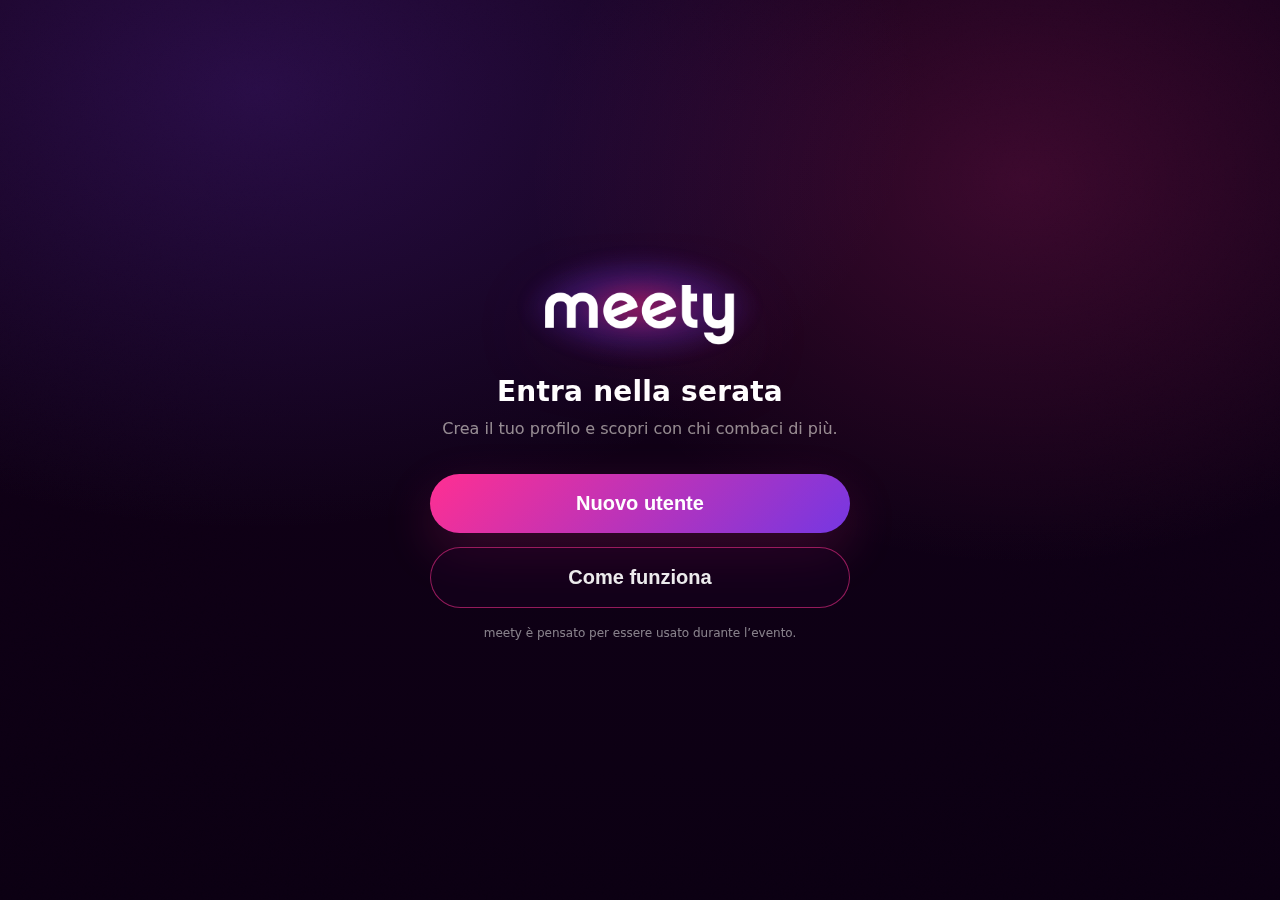
<file: index.html>
<!doctype html>
<html lang="it">
<head>
  <meta charset="utf-8" />
  <meta name="viewport" content="width=device-width, initial-scale=1" />
  <title>meety · Entra nella serata</title>
  <link rel="stylesheet" href="style.css">

  <style>
    :root{
      --bg1:#120018;
      --bg2:#0b0012;
      --pink:#ff2f92;
      --violet:#7c3aed;
      --ink:#ffffff;
    }

    body{
      margin:0;
      height:100svh;
      overflow:hidden;
      display:flex;
      align-items:center;
      justify-content:center;
      color:var(--ink);
      font-family:system-ui,-apple-system,BlinkMacSystemFont;
      background: radial-gradient(1200px 800px at 20% 10%, rgba(124,58,237,.22), transparent 55%),
                  radial-gradient(900px 700px at 80% 20%, rgba(255,47,146,.18), transparent 55%),
                  linear-gradient(180deg, var(--bg1), var(--bg2));
    }

    /* grana ultra leggera per dare “vita” */
    body::before{
      content:"";
      position:fixed;
      inset:-20%;
      background:
        radial-gradient(circle at 50% 50%, rgba(255,255,255,.06), transparent 45%),
        url("data:image/svg+xml,%3Csvg xmlns='http://www.w3.org/2000/svg' width='180' height='180'%3E%3Cfilter id='n'%3E%3CfeTurbulence type='fractalNoise' baseFrequency='.9' numOctaves='2' stitchTiles='stitch'/%3E%3C/filter%3E%3Crect width='180' height='180' filter='url(%23n)' opacity='.18'/%3E%3C/svg%3E");
      mix-blend-mode:overlay;
      opacity:.18;
      pointer-events:none;
      transform:rotate(6deg);
    }

    .wrap{
      width:100%;
      max-width:420px;
      padding:24px;
      text-align:center;
      position:relative;
    }

    /* “raggiera” che parte dal logo */
    .logo-shell{
      position:relative;
      width: min(260px, 82vw);
      margin: 0 auto 18px auto;
      padding: 18px 0 10px 0;
    }
    .logo-shell::before{
      content:"";
      position:absolute;
      inset:-40px -40px -30px -40px;
      background:
        radial-gradient(closest-side at 50% 52%,
          rgba(255,47,146,.45),
          rgba(124,58,237,.22) 38%,
          rgba(18,0,24,0) 72%);
      filter: blur(6px);
      opacity:.95;
      transform: translateZ(0);
      animation: aura 3.2s ease-in-out infinite;
      pointer-events:none;
    }
    .logo-shell::after{
      content:"";
      position:absolute;
      inset:-10px -30px -5px -30px;
      background:
        radial-gradient(closest-side at 50% 50%,
          rgba(255,47,146,.18),
          rgba(124,58,237,.10) 45%,
          transparent 70%);
      filter: blur(10px);
      opacity:.9;
      pointer-events:none;
    }

    @keyframes aura{
      0%,100% { transform: scale(1); opacity:.90; }
      50%     { transform: scale(1.04); opacity:1; }
    }

    .logo-img{
      width: 220px;
      max-width: 80%;
      display:block;
      margin: 0 auto;
      position:relative;
      z-index:1;
      /* glow leggero sul logo */
      filter: drop-shadow(0 18px 40px rgba(255,47,146,.20));
    }

    .title{
      margin: 8px 0 10px 0;
      font-size: 28px;
      font-weight: 800;
      letter-spacing: .2px;
    }

    .subtitle{
      margin: 0 0 34px 0;
      opacity: .78;
      font-size: 16px;
      line-height: 1.35;
    }

    .btn{
      width:100%;
      padding:18px;
      border-radius:999px;
      font-size:20px;
      font-weight:800;
      cursor:pointer;
      transition: transform .05s ease, box-shadow .15s ease, background .15s ease;
      user-select:none;
      -webkit-tap-highlight-color: transparent;
    }

    .btn:active{ transform:scale(.97); }

    .btn-primary{
      border:none;
      color:#fff;
      background: linear-gradient(135deg, rgba(255,47,146,1), rgba(124,58,237,.95));
      box-shadow: 0 18px 50px rgba(255,47,146,.18);
      margin-bottom:14px;
    }
    .btn-primary:hover{
      box-shadow: 0 22px 60px rgba(255,47,146,.24);
    }

    .btn-outline{
      background: rgba(27,0,34,.35);
      border: 1.5px solid rgba(255,47,146,.55);
      color: rgba(255,255,255,.92);
      backdrop-filter: blur(8px);
    }

    .tiny{
      margin-top:18px;
      font-size:12px;
      opacity:.5;
    }
  </style>

  <script>
    // ID serata (cambialo SOLO a inizio evento)
    localStorage.setItem("event_id", "GAETA_2026_06_15");

    // Se l'utente è già nel flusso, non deve rivedere "Nuovo utente"
    const currentStep = localStorage.getItem("step");
    if(currentStep){
      if(currentStep === "results"){
        window.location.href = "results.html";
      } else if(currentStep !== "0"){
        window.location.href = "step" + currentStep + ".html";
      }
    }
  </script>
</head>

<body>
  <div class="wrap">
    <div class="logo-shell">
      <img src="logo.png" alt="meety" class="logo-img">
    </div>

    <h1 class="title">Entra nella serata</h1>
    <p class="subtitle">
      Crea il tuo profilo e scopri con chi combaci di più.
    </p>

    <button class="btn btn-primary" onclick="location.href='profilo-setup.html'">
      Nuovo utente
    </button>

    <button class="btn btn-outline" onclick="location.href='come-si-gioca.html'">
      Come funziona
    </button>

    <div class="tiny">
      meety è pensato per essere usato durante l’evento.
    </div>
  </div>
</body>
</html>
</file>
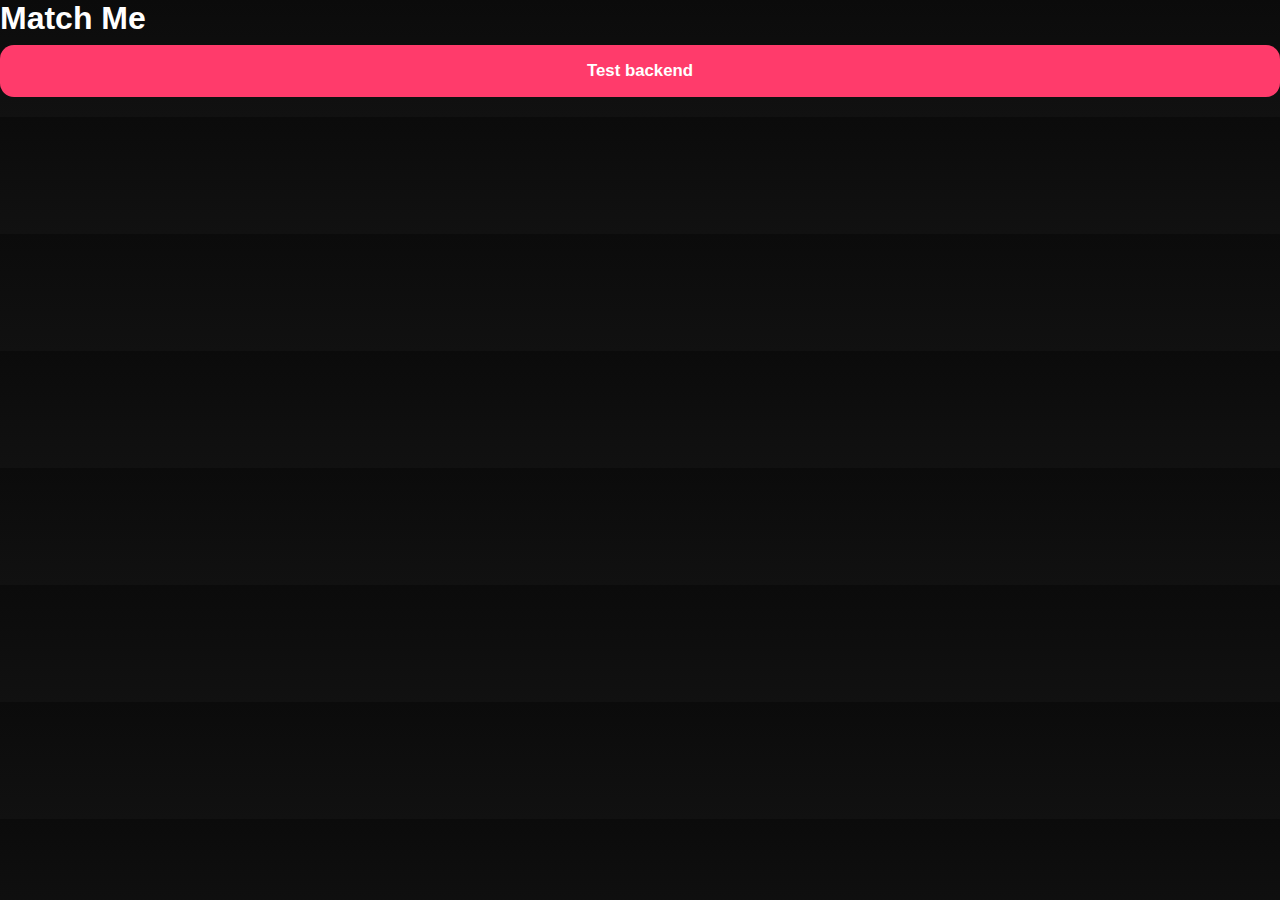
<file: frontend/index.html>
<!doctype html>
<html lang="it">
<head>
  <meta charset="utf-8" />
  <meta name="viewport" content="width=device-width,initial-scale=1" />
  <title>Match Me</title>
  <link rel="stylesheet" href="style.css">

</head>
<body>
  <h1>Match Me</h1>
  <button onclick="test()">Test backend</button>
  <p id="out"></p>

<script>
async function test(){
  const res = await fetch("http://127.0.0.1:5000/");
  const text = await res.text();
  document.getElementById("out").innerText = text;
}
</script>
</body>
</html>
</file>
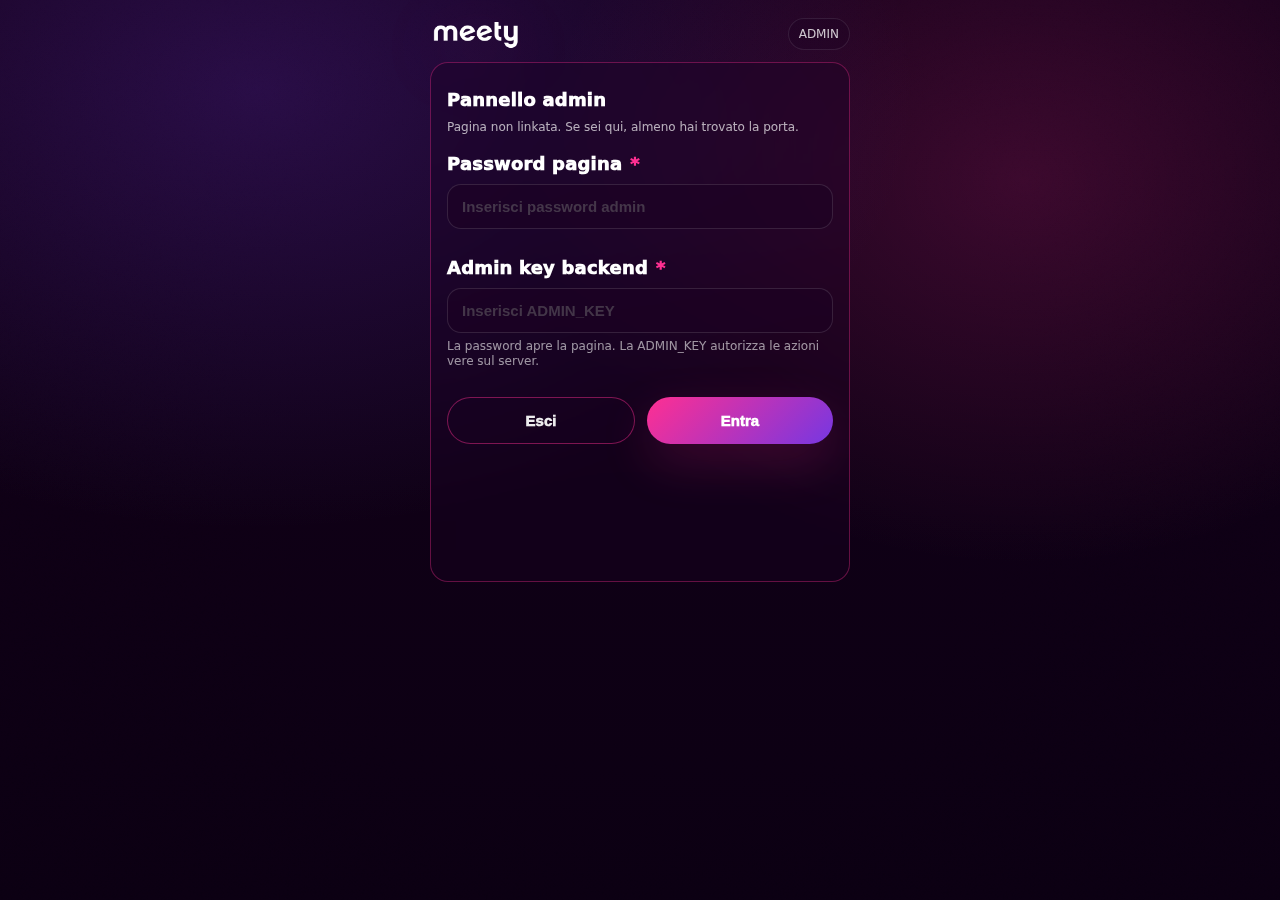
<file: admin.html>
<!doctype html>
<html lang="it">
<head>
  <meta charset="utf-8" />
  <meta name="viewport" content="width=device-width, initial-scale=1" />
  <title>meety · Admin</title>
  <link rel="stylesheet" href="ui.css">

  <style>
    .admin-card{
      height:auto;
      min-height:520px;
    }

    .admin-login{
      display:flex;
      flex-direction:column;
      gap:12px;
    }

    .admin-panel{
      display:none;
    }

    .admin-panel.show{
      display:block;
    }

    .admin-login.hide{
      display:none;
    }

    .status-box{
      margin-top:14px;
      padding:12px 14px;
      border-radius:14px;
      border:1px solid rgba(255,255,255,.10);
      background: rgba(27,0,34,.35);
      font-size:13px;
      line-height:1.35;
      white-space:pre-wrap;
      word-break:break-word;
      min-height:72px;
    }

    .mini-grid{
      display:grid;
      grid-template-columns:1fr 1fr;
      gap:10px;
    }

    @media (max-width: 380px){
      .mini-grid{
        grid-template-columns:1fr;
      }
    }

    .tiny-note{
      margin-top:10px;
      font-size:12px;
      opacity:.58;
      line-height:1.3;
    }
  </style>
</head>

<body>
  <div class="page">
    <div class="top">
      <img src="logo.png" class="logo-mini" alt="meety" onclick="goHome()">
      <div class="step-pill">ADMIN</div>
    </div>

    <div class="card admin-card">
      <div class="section">
        <div class="label">Pannello admin</div>
        <div class="help">Pagina non linkata. Se sei qui, almeno hai trovato la porta.</div>
      </div>

      <!-- LOGIN -->
      <div id="loginBox" class="admin-login">
        <div class="section">
          <div class="label">Password pagina<span class="req">*</span></div>
          <input id="pagePassword" type="password" placeholder="Inserisci password admin">
        </div>

        <div class="section">
          <div class="label">Admin key backend<span class="req">*</span></div>
          <input id="adminKey" type="password" placeholder="Inserisci ADMIN_KEY">
          <div class="note">La password apre la pagina. La ADMIN_KEY autorizza le azioni vere sul server.</div>
        </div>

        <div class="btn-row">
          <button class="btn btn-secondary" onclick="goHome()">Esci</button>
          <button class="btn btn-primary" onclick="unlockAdmin()">Entra</button>
        </div>
      </div>

      <!-- PANEL -->
      <div id="adminPanel" class="admin-panel">
        <div class="section">
          <div class="label">Evento target<span class="req">*</span></div>
          <input id="eventId" placeholder="Es. GAETA_2026_06_15">
          <div class="note">Se vuoto, prova a usare l'event_id salvato in locale.</div>
        </div>

        <div class="section">
          <div class="label">Seed demo</div>
          <div class="mini-grid">
            <input id="seedCount" type="number" min="1" max="50" placeholder="Numero utenti demo">
            <button class="btn btn-secondary" onclick="seedDemo()" style="margin:0;">Crea demo</button>
          </div>
        </div>

        <div class="section">
          <div class="label">Pulizia evento</div>
          <button class="btn btn-secondary" onclick="clearEvent()">Svuota evento</button>
          <div class="note">Cancella tutti gli utenti dell'evento indicato. Operazione irreversibile.</div>
        </div>

        <div class="section">
          <div class="label">Azioni future</div>
          <div class="help">Qui aggiungeremo: verifica token, lista utenti, elimina singolo utente, moderazione nomi.</div>
        </div>

        <div class="status-box" id="statusBox">In attesa di istruzioni.</div>

        <div class="tiny-note">
          Suggerimento: questa pagina non è linkata da nessuna parte. Aprila solo tu andando direttamente su <strong>/admin.html</strong>.
        </div>

        <div class="btn-row">
          <button class="btn btn-secondary" onclick="lockAdmin()">Blocca</button>
          <button class="btn btn-primary" onclick="goHome()">Home</button>
        </div>
      </div>
    </div>
  </div>

<script>
  const API_BASE = "https://matchme-production-73a8.up.railway.app";

  // Password locale pagina: cambiala come vuoi
  const PAGE_PASSWORD = "meety-admin-estate";

  const loginBox = document.getElementById("loginBox");
  const adminPanel = document.getElementById("adminPanel");
  const statusBox = document.getElementById("statusBox");
  const eventIdInput = document.getElementById("eventId");
  const adminKeyInput = document.getElementById("adminKey");
  const pagePasswordInput = document.getElementById("pagePassword");
  const seedCountInput = document.getElementById("seedCount");

  function goHome(){
    sessionStorage.setItem("force_home", "1");
    location.href = "index.html";
  }

  function getEventId(){
    const typed = (eventIdInput.value || "").trim();
    if(typed) return typed;

    const localEvent = (localStorage.getItem("event_id") || "").trim();
    if(localEvent){
      eventIdInput.value = localEvent;
      return localEvent;
    }

    return "";
  }

  function getAdminKey(){
    return (sessionStorage.getItem("admin_key") || "").trim();
  }

  function setStatus(msg){
    statusBox.textContent = msg;
  }

  function unlockAdmin(){
    const pagePassword = (pagePasswordInput.value || "").trim();
    const adminKey = (adminKeyInput.value || "").trim();

    if(pagePassword !== PAGE_PASSWORD){
      alert("Password pagina errata");
      return;
    }

    if(!adminKey){
      alert("Inserisci la ADMIN_KEY");
      return;
    }

    sessionStorage.setItem("admin_unlocked", "1");
    sessionStorage.setItem("admin_key", adminKey);

    loginBox.classList.add("hide");
    adminPanel.classList.add("show");

    const localEvent = (localStorage.getItem("event_id") || "").trim();
    if(localEvent && !eventIdInput.value){
      eventIdInput.value = localEvent;
    }

    setStatus("Pannello sbloccato.\nPronto a eseguire azioni admin.");
  }

  function lockAdmin(){
    sessionStorage.removeItem("admin_unlocked");
    sessionStorage.removeItem("admin_key");
    adminPanel.classList.remove("show");
    loginBox.classList.remove("hide");
    pagePasswordInput.value = "";
    adminKeyInput.value = "";
    setStatus("Pannello bloccato.");
  }

  function restoreAdminSession(){
    const unlocked = sessionStorage.getItem("admin_unlocked");
    const savedKey = sessionStorage.getItem("admin_key");

    const localEvent = (localStorage.getItem("event_id") || "").trim();
    if(localEvent && !eventIdInput.value){
      eventIdInput.value = localEvent;
    }

    if(unlocked === "1" && savedKey){
      loginBox.classList.add("hide");
      adminPanel.classList.add("show");
      setStatus("Sessione admin ripristinata.");
    }
  }

  async function seedDemo(){
    const adminKey = getAdminKey();
    const eventId = getEventId();
    const count = parseInt(seedCountInput.value || "10", 10);

    if(!adminKey){
      alert("ADMIN_KEY mancante");
      return;
    }

    if(!eventId){
      alert("Inserisci un event_id");
      return;
    }

    if(!count || count < 1 || count > 50){
      alert("Il numero demo deve essere tra 1 e 50");
      return;
    }

    setStatus("Sto creando utenti demo...");

    try{
      const res = await fetch(API_BASE + "/api/admin/seed_demo", {
        method: "POST",
        headers: {
          "Content-Type": "application/json",
          "X-Admin-Key": adminKey
        },
        body: JSON.stringify({
          event_id: eventId,
          count: count
        })
      });

      const data = await res.json().catch(() => null);

      if(!res.ok || !data || !data.ok){
        setStatus("Errore seed demo.\n\n" + JSON.stringify(data, null, 2));
        return;
      }

      setStatus(
        "Seed demo completato.\n\n" +
        "Evento: " + data.event_id + "\n" +
        "Creati: " + data.created
      );

    }catch(e){
      setStatus("Errore connessione durante seed demo.");
    }
  }

  async function clearEvent(){
    const adminKey = getAdminKey();
    const eventId = getEventId();

    if(!adminKey){
      alert("ADMIN_KEY mancante");
      return;
    }

    if(!eventId){
      alert("Inserisci un event_id");
      return;
    }

    const ok = confirm("Vuoi davvero cancellare TUTTI gli utenti dell'evento " + eventId + "?");
    if(!ok) return;

    setStatus("Sto cancellando l'evento...");

    try{
      const res = await fetch(API_BASE + "/api/admin/clear_event", {
        method: "POST",
        headers: {
          "Content-Type": "application/json",
          "X-Admin-Key": adminKey
        },
        body: JSON.stringify({
          event_id: eventId
        })
      });

      const data = await res.json().catch(() => null);

      if(!res.ok || !data || !data.ok){
        setStatus("Errore clear event.\n\n" + JSON.stringify(data, null, 2));
        return;
      }

      setStatus(
        "Evento svuotato.\n\n" +
        "Evento: " + data.event_id + "\n" +
        "Eliminati: " + data.deleted
      );

    }catch(e){
      setStatus("Errore connessione durante clear event.");
    }
  }

  restoreAdminSession();
</script>
</body>
</html>
</file>
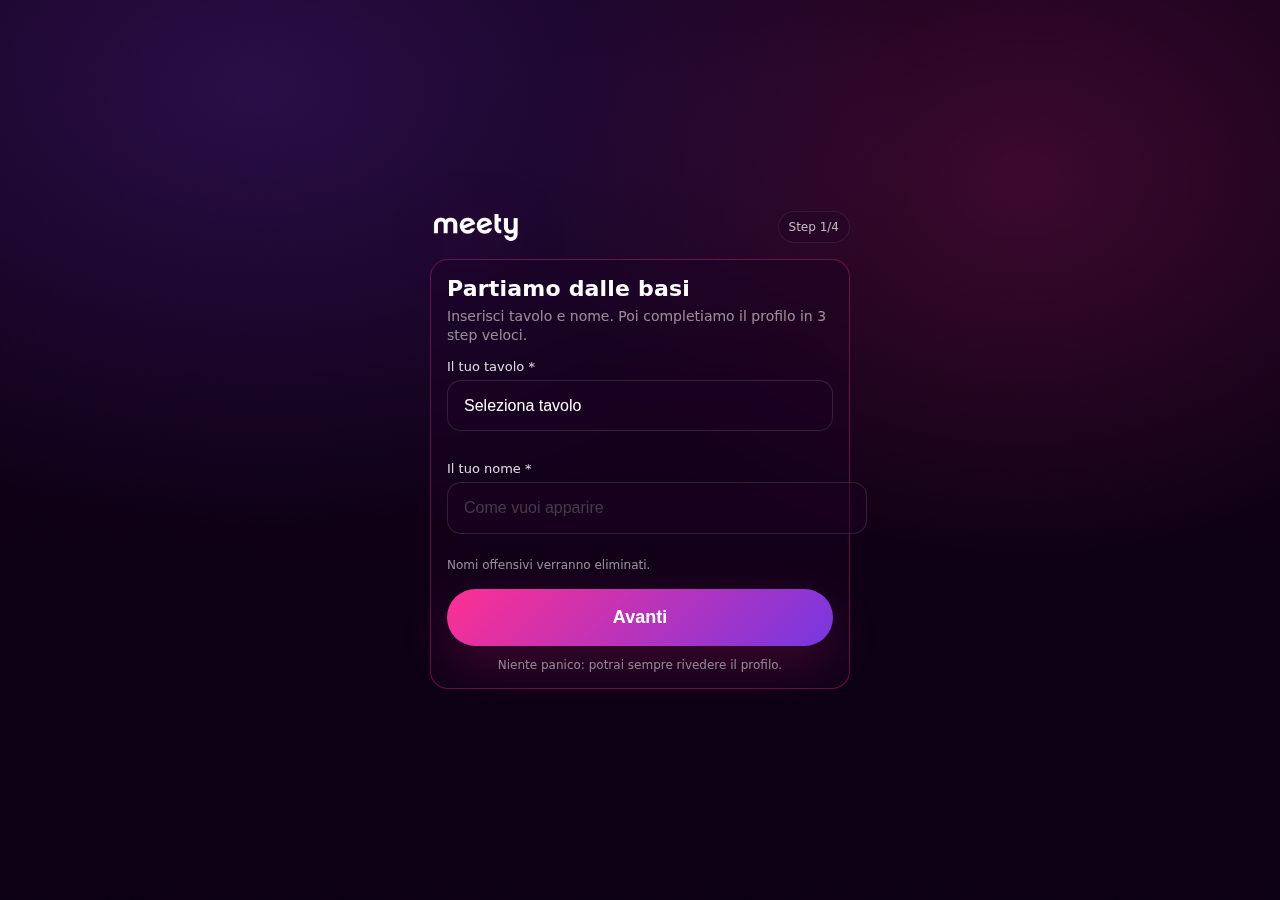
<file: domande.html>
<!doctype html>
<html lang="it">
<head>
<meta charset="utf-8"/>
<meta name="viewport" content="width=device-width, initial-scale=1"/>
<title>meety · Domande</title>
<link rel="stylesheet" href="style.css">

<style>
:root{
  --bg1:#120018;--bg2:#0b0012;
  --pink:#ff2f92;--violet:#7c3aed;
  --panel:rgba(27,0,34,.35);
  --stroke:rgba(255,47,146,.35);
  --ink:#fff;
}
*{box-sizing:border-box}
body{
  margin:0;height:100svh;overflow:hidden;
  display:flex;align-items:center;justify-content:center;
  color:var(--ink);
  font-family:system-ui,-apple-system,BlinkMacSystemFont;
  background:
    radial-gradient(1200px 800px at 20% 10%, rgba(124,58,237,.22), transparent 55%),
    radial-gradient(900px 700px at 80% 20%, rgba(255,47,146,.18), transparent 55%),
    linear-gradient(180deg,var(--bg1),var(--bg2));
  padding:20px;
}

.page{
  width:100%;max-width:420px;
  animation:var(--anim,none) 260ms cubic-bezier(.2,.8,.2,1) both;
}
@keyframes inRight{from{transform:translateX(24px);opacity:0}to{transform:none;opacity:1}}
@keyframes inLeft{from{transform:translateX(-24px);opacity:0}to{transform:none;opacity:1}}

.top{
  display:flex;align-items:center;justify-content:space-between;
  gap:12px;margin-bottom:14px
}
.logo-mini{
  width:92px;max-width:44vw;
  filter: drop-shadow(0 14px 34px rgba(255,47,146,.18));
}
.step-pill{
  font-size:12px;opacity:.75;padding:8px 10px;border-radius:999px;
  background:rgba(27,0,34,.35);
  border:1px solid rgba(255,255,255,.12)
}

.card{
  background:var(--panel);
  border:1px solid var(--stroke);
  border-radius:18px;
  padding:18px;
  backdrop-filter:blur(10px);
}

h1{margin:0 0 10px 0;font-size:20px;font-weight:900}
.question{
  font-size:16px;
  line-height:1.4;
  margin-bottom:18px;
  font-weight:600;
}

.scale{
  display:flex;
  justify-content:space-between;
  align-items:center;
  gap:8px;
}

.dot{
  width:18px;height:18px;border-radius:999px;
  border:2px solid rgba(255,255,255,.4);
  cursor:pointer;
  transition:all .15s ease;
}
.dot.active{
  background:var(--pink);
  border-color:var(--pink);
  transform:scale(1.2);
}

.scale-labels{
  display:flex;
  justify-content:space-between;
  font-size:11px;
  opacity:.6;
  margin-top:6px;
}

.btn{
  width:100%;
  padding:16px;
  border-radius:999px;
  font-size:16px;
  font-weight:900;
  cursor:pointer;
  user-select:none;
  margin-top:18px;
}
.btn-primary{
  border:none;color:#fff;
  background:linear-gradient(135deg,var(--pink),rgba(124,58,237,.95));
  box-shadow:0 18px 50px rgba(255,47,146,.18);
}
.btn-secondary{
  background:rgba(27,0,34,.35);
  border:1.5px solid rgba(255,47,146,.40);
  color:#fff;
}

.dots{
  display:flex;
  justify-content:center;
  gap:6px;
  margin-top:14px;
}
.small-dot{
  width:6px;height:6px;border-radius:999px;
  background:rgba(255,255,255,.2);
}
.small-dot.active{
  background:var(--pink);
  transform:scale(1.4);
}
</style>
</head>

<body>
<div class="page">
  <div class="top">
    <img src="logo.png" class="logo-mini">
    <div class="step-pill" id="stepCounter">1/10</div>
  </div>

  <div class="card">
    <h1>Match mindset</h1>
    <div class="question" id="questionText"></div>

    <div class="scale" id="scale"></div>

    <div class="scale-labels">
      <span>Disaccordo</span>
      <span>Accordo</span>
    </div>

    <button class="btn btn-secondary" onclick="prev()">Indietro</button>
    <button class="btn btn-primary" onclick="next()">Avanti</button>
  </div>

  <div class="dots" id="progressDots"></div>
</div>

<script>
const API_BASE = "https://matchme-production-73a8.up.railway.app";

// Guardrail: serve profilo completo
if(localStorage.getItem("profile_complete") !== "true"){
  location.href = "step1.html";
}

// Guardrail: serve token (se no non possiamo salvare risposte)
const sessionToken = (localStorage.getItem("session_token") || "").trim();
if(!sessionToken){
  alert("Token mancante. Rifai il profilo.");
  location.href = "step1.html";
}

const QUESTIONS = [
  "Mi piace conoscere persone molto diverse da me.",
  "Credo che l'attrazione mentale sia più importante di quella fisica.",
  "Mi annoio facilmente nelle conversazioni superficiali.",
  "Mi piace prendere l'iniziativa.",
  "Cerco qualcuno con ambizione.",
  "Mi piace stare al centro dell'attenzione.",
  "Preferisco relazioni stabili rispetto a qualcosa di casuale.",
  "Mi affido molto all'intuito.",
  "Mi piace mettermi in gioco.",
  "Per me il divertimento viene prima di tutto."
];

let current = 1;

const qText = document.getElementById("questionText");
const scale = document.getElementById("scale");
const stepCounter = document.getElementById("stepCounter");
const progressDots = document.getElementById("progressDots");

QUESTIONS.forEach(() => {
  const d = document.createElement("div");
  d.className = "small-dot";
  progressDots.appendChild(d);
});

function render(){
  qText.textContent = QUESTIONS[current-1];
  stepCounter.textContent = current + "/10";

  scale.innerHTML = "";
  for(let i=1;i<=5;i++){
    const dot = document.createElement("div");
    dot.className = "dot";
    if(parseInt(localStorage.getItem("q"+current), 10) === i){
      dot.classList.add("active");
    }
    dot.onclick = () => {
      localStorage.setItem("q"+current, String(i));
      render();
    };
    scale.appendChild(dot);
  }

  document.querySelectorAll(".small-dot").forEach((d,i)=>{
    d.classList.toggle("active", i === current-1);
  });
}

function readAnswers(){
  const a = [];
  for(let i=1;i<=10;i++){
    const v = parseInt(localStorage.getItem("q"+i) || "0", 10);
    if(!v) return null;
    a.push(v);
  }
  return a;
}

async function submitAnswers(){
  const answers = readAnswers();
  if(!answers){
    alert("Completa tutte le domande");
    return;
  }

  try{
    const res = await fetch(API_BASE + "/api/answers", {
      method: "POST",
      headers: {
        "Content-Type": "application/json",
        "Authorization": "Bearer " + sessionToken
      },
      body: JSON.stringify({ answers })
    });

    const data = await res.json().catch(() => null);

    if(!res.ok || !data || !data.ok){
      alert("Errore salvataggio risposte");
      return;
    }

    location.href = "results.html";
  }catch(e){
    alert("Errore connessione server");
  }
}

function next(){
  if(!localStorage.getItem("q"+current)){
    alert("Seleziona una risposta");
    return;
  }
  if(current < 10){
    current++;
    render();
  }else{
    submitAnswers();
  }
}

function prev(){
  if(current > 1){
    current--;
    render();
  }else{
    location.href = "hub.html";
  }
}

render();
</script>
</body>
</html>
</file>
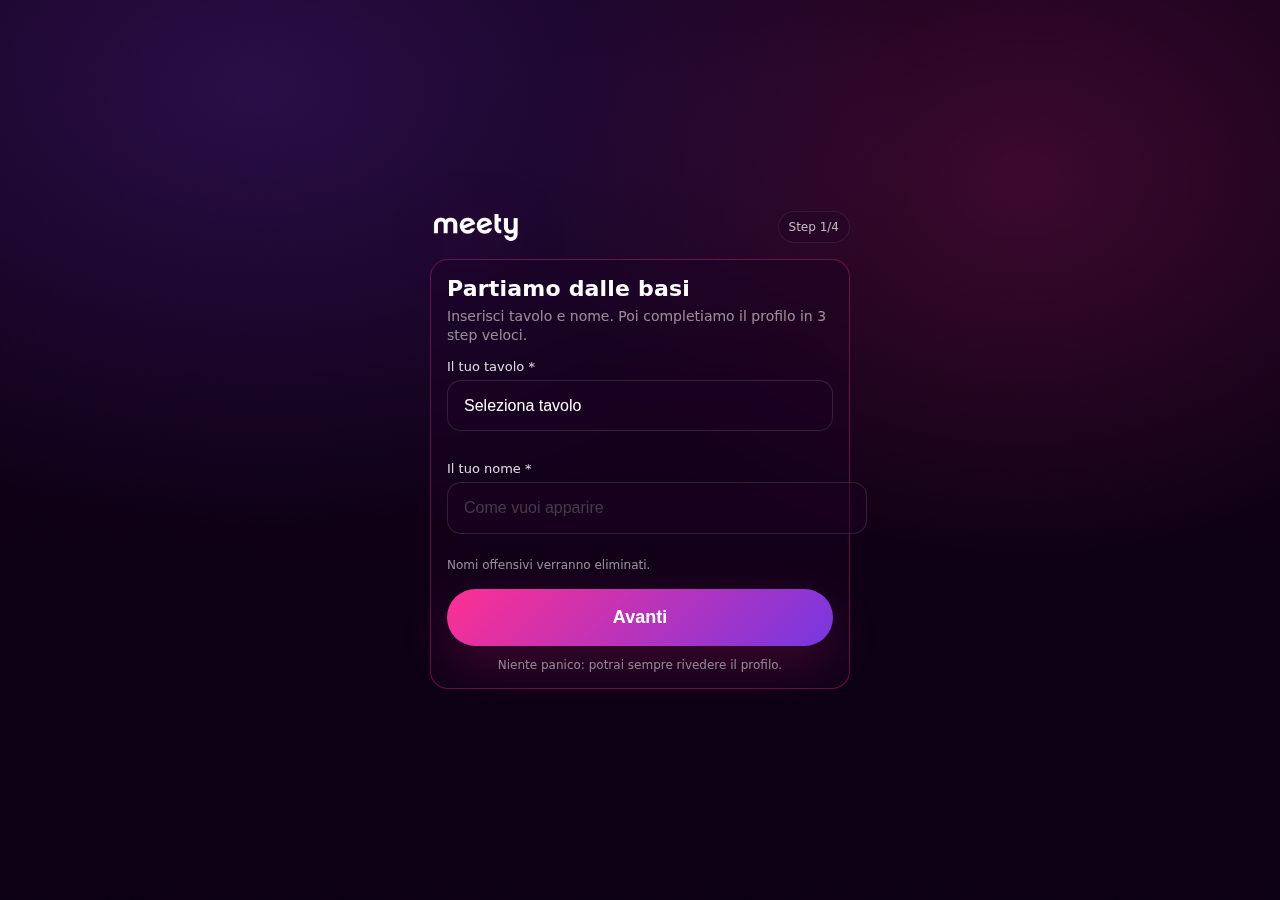
<file: hub.html>
<!doctype html>
<html lang="it">
<head>
  <meta charset="utf-8" />
  <meta name="viewport" content="width=device-width, initial-scale=1" />
  <title>meety · Home serata</title>
  <link rel="stylesheet" href="style.css">

  <style>
    :root{
      --bg1:#120018;
      --bg2:#0b0012;
      --pink:#ff2f92;
      --violet:#7c3aed;
      --ink:#ffffff;
      --panel: rgba(27,0,34,.35);
      --stroke: rgba(255,47,146,.35);
    }

    body{
      margin:0;
      height:100svh;
      overflow:hidden;
      display:flex;
      align-items:center;
      justify-content:center;
      color:var(--ink);
      font-family:system-ui,-apple-system,BlinkMacSystemFont;
      background: radial-gradient(1200px 800px at 20% 10%, rgba(124,58,237,.22), transparent 55%),
                  radial-gradient(900px 700px at 80% 20%, rgba(255,47,146,.18), transparent 55%),
                  linear-gradient(180deg, var(--bg1), var(--bg2));
    }

    body::before{
      content:"";
      position:fixed;
      inset:-20%;
      background:
        radial-gradient(circle at 50% 50%, rgba(255,255,255,.06), transparent 45%),
        url("data:image/svg+xml,%3Csvg xmlns='http://www.w3.org/2000/svg' width='180' height='180'%3E%3Cfilter id='n'%3E%3CfeTurbulence type='fractalNoise' baseFrequency='.9' numOctaves='2' stitchTiles='stitch'/%3E%3C/filter%3E%3Crect width='180' height='180' filter='url(%23n)' opacity='.18'/%3E%3C/svg%3E");
      mix-blend-mode:overlay;
      opacity:.18;
      pointer-events:none;
      transform:rotate(6deg);
    }

    .wrap{
      width:100%;
      max-width:420px;
      padding:24px;
      text-align:center;
      position:relative;
    }

    .top{
      display:flex;
      align-items:center;
      justify-content:center;
      gap:10px;
      margin-bottom:18px;
    }

    .logo-mini{
      width:120px;
      max-width:46vw;
      display:block;
      filter: drop-shadow(0 14px 34px rgba(255,47,146,.18));
      cursor:pointer;
    }

    .hello{
      margin: 10px 0 18px 0;
      font-size:18px;
      font-weight:850;
      letter-spacing:.2px;
      opacity:.92;
    }

    .card{
      text-align:left;
      background: var(--panel);
      border: 1px solid var(--stroke);
      border-radius:18px;
      padding:14px;
      backdrop-filter: blur(10px);
      margin-bottom:16px;
    }

    .who{
      display:flex;
      align-items:center;
      justify-content:space-between;
      gap:10px;
    }

    .who .name{
      font-weight:800;
      font-size:16px;
      margin:0;
    }

    .who .meta{
      opacity:.7;
      font-size:12px;
      margin:4px 0 0 0;
    }

    .pill{
      display:inline-flex;
      align-items:center;
      gap:8px;
      padding:10px 12px;
      border-radius:999px;
      background: rgba(255,47,146,.10);
      border: 1px solid rgba(255,47,146,.25);
      font-size:13px;
      font-weight:700;
      white-space:nowrap;
    }

    .btn{
      width:100%;
      padding:18px;
      border-radius:999px;
      font-size:18px;
      font-weight:800;
      cursor:pointer;
      user-select:none;
      -webkit-tap-highlight-color: transparent;
      transition: transform .05s ease, box-shadow .15s ease, background .15s ease;
    }
    .btn:active{ transform:scale(.97); }

    .btn-primary{
      border:none;
      color:#fff;
      background: linear-gradient(135deg, rgba(255,47,146,1), rgba(124,58,237,.95));
      box-shadow: 0 18px 50px rgba(255,47,146,.18);
      margin-bottom:12px;
    }

    .btn-secondary{
      background: rgba(27,0,34,.35);
      border: 1.5px solid rgba(255,47,146,.45);
      color: rgba(255,255,255,.92);
      backdrop-filter: blur(8px);
      margin-bottom:12px;
    }

    .btn-ghost{
      background: transparent;
      border: 1px solid rgba(255,255,255,.14);
      color: rgba(255,255,255,.82);
    }

    .danger{
      margin-top:10px;
      font-size:12px;
      opacity:.45;
      text-decoration:underline;
      cursor:pointer;
    }

    .loading{
      margin-top:10px;
      font-size:12px;
      opacity:.65;
      text-align:center;
      display:none;
    }
  </style>
</head>

<body>
  <div class="wrap">
    <div class="top">
      <img src="logo.png" alt="meety" class="logo-mini" onclick="goHome()">
    </div>

    <div class="card">
      <div class="who">
        <div>
          <p class="name" id="helloName">Caricamento…</p>
          <p class="meta" id="helloMeta">Verifica profilo</p>
        </div>
        <div class="pill" id="tablePill">Tavolo —</div>
      </div>
      <div class="loading" id="loading">Sto parlando col server… (che di solito dorme)</div>
    </div>

    <p class="hello">Adesso rispondi alle domande per trovare i tuoi match.</p>

    <button class="btn btn-primary" onclick="location.href='domande.html'">
      Rispondi alle domande
    </button>

    <button class="btn btn-secondary" onclick="location.href='profilo.html'">
      Il tuo profilo
    </button>

    <button class="btn btn-ghost" onclick="alert('Arriva alla fine. Ora usalo.')">
      Come funziona
    </button>

    <div class="danger" onclick="resetProfile()">Reset profilo (solo se necessario)</div>
  </div>

  <script>
    const API_BASE = "https://matchme-production-73a8.up.railway.app";

    const helloName = document.getElementById("helloName");
    const helloMeta = document.getElementById("helloMeta");
    const tablePill = document.getElementById("tablePill");
    const loading = document.getElementById("loading");

    function goHome(){
      sessionStorage.setItem("force_home", "1");
      location.href = "index.html";
    }

    function softResetKeepEvent(){
      const keepEvent = localStorage.getItem("event_id");
      localStorage.clear();
      if(keepEvent) localStorage.setItem("event_id", keepEvent);
    }

    async function verifyAndRender(){
      const token = (localStorage.getItem("session_token") || "").trim();
      if(!token){
        // niente token = niente identità
        location.href = "step1.html";
        return;
      }

      loading.style.display = "block";

      try{
        const res = await fetch(API_BASE + "/api/me", {
          method: "GET",
          headers: { "Authorization": "Bearer " + token }
        });

        const data = await res.json().catch(() => null);

        if(!res.ok || !data || !data.ok){
          // token invalido o backend non capisce -> riparti pulito
          softResetKeepEvent();
          location.href = "step1.html";
          return;
        }

        // Sincronizza UI dal server (non dal localStorage)
        const name = (data.name || "").trim();
        const table = String(data.table || "").trim();
        const eventId = (data.event_id || "").trim();

        if(name) helloName.textContent = "Ciao, " + name;
        else helloName.textContent = "Il tuo profilo";

        if(table) tablePill.textContent = "Tavolo " + table;
        else tablePill.textContent = "Tavolo —";

        if(eventId) helloMeta.textContent = eventId.replaceAll("_"," ");
        else helloMeta.textContent = "Serata in corso";

        // Marca profilo completo localmente (così le altre pagine non impazziscono)
        localStorage.setItem("profile_complete", "true");

        // Optional: se vuoi, tieni aggiornati anche questi campi
        if(name) localStorage.setItem("name", name);
        if(table) localStorage.setItem("table", table);
        if(eventId) localStorage.setItem("event_id", eventId);

        loading.style.display = "none";

      }catch(e){
        // Se non c'è rete, NON distruggiamo tutto: mostriamo fallback locale.
        loading.style.display = "none";

        const name = (localStorage.getItem("name") || "").trim();
        const table = (localStorage.getItem("table") || "").trim();
        const eventId = (localStorage.getItem("event_id") || "").trim();

        if(name) helloName.textContent = "Ciao, " + name;
        else helloName.textContent = "Il tuo profilo";

        if(table) tablePill.textContent = "Tavolo " + table;
        else tablePill.textContent = "Tavolo —";

        if(eventId) helloMeta.textContent = eventId.replaceAll("_"," ");
        else helloMeta.textContent = "Offline";
      }
    }

    function resetProfile(){
      const ok = confirm("Vuoi davvero resettare il profilo su questo telefono?");
      if(!ok) return;

      const keepEvent = localStorage.getItem("event_id");
      localStorage.clear();
      if(keepEvent) localStorage.setItem("event_id", keepEvent);

      window.location.href = "index.html";
    }

    verifyAndRender();
  </script>
</body>
</html>
</file>
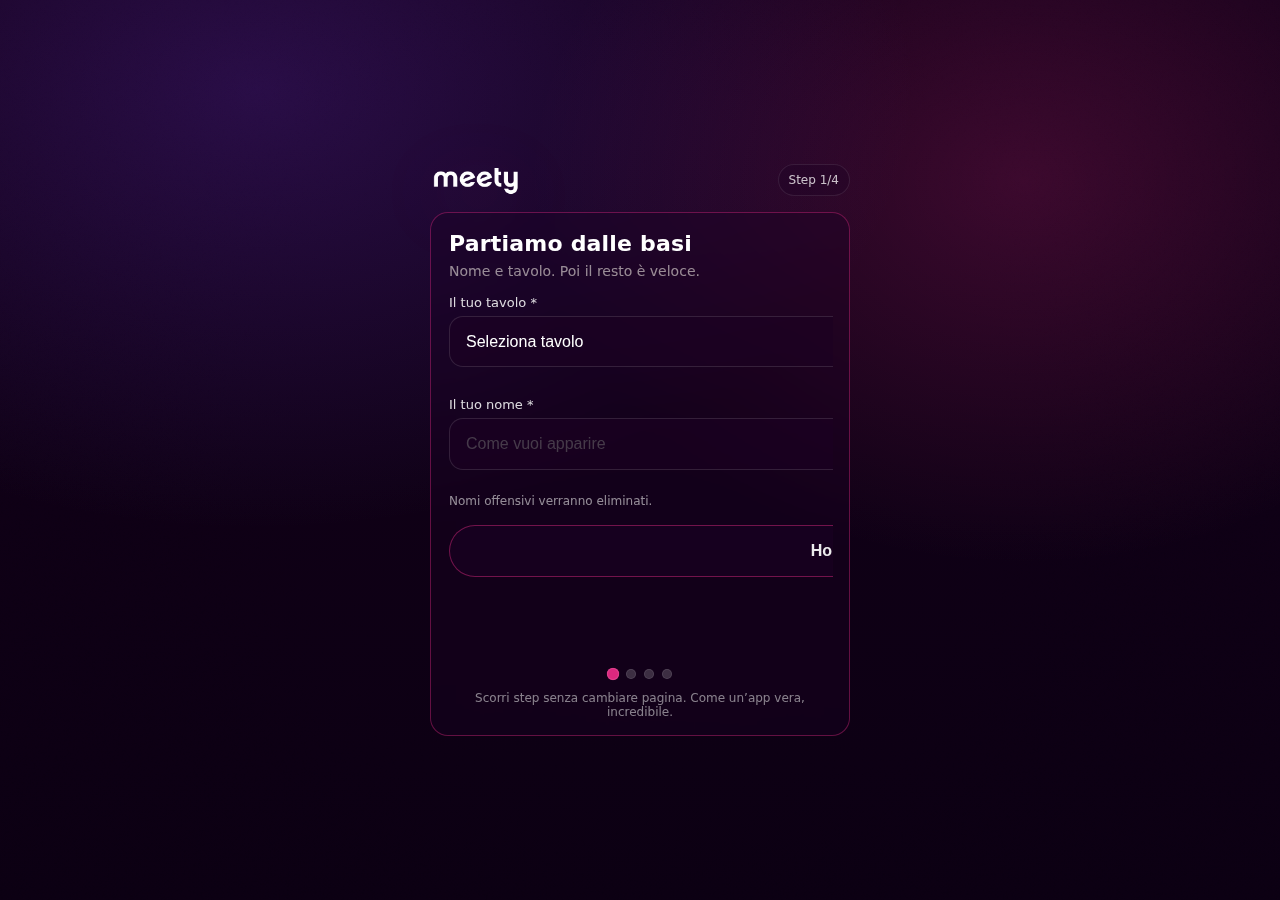
<file: profilo-setup.html>
<!doctype html>
<html lang="it">
<head>
  <meta charset="utf-8" />
  <meta name="viewport" content="width=device-width,initial-scale=1" />
  <title>meety · Crea profilo</title>
  <link rel="stylesheet" href="style.css">

  <style>
    :root{
      --bg1:#120018;
      --bg2:#0b0012;
      --pink:#ff2f92;
      --violet:#7c3aed;
      --ink:#ffffff;
      --panel: rgba(27,0,34,.35);
      --stroke: rgba(255,47,146,.35);
    }

    body{
      margin:0;
      height:100svh;
      overflow:hidden;
      display:flex;
      align-items:center;
      justify-content:center;
      color:var(--ink);
      font-family:system-ui,-apple-system,BlinkMacSystemFont;
      background: radial-gradient(1200px 800px at 20% 10%, rgba(124,58,237,.22), transparent 55%),
                  radial-gradient(900px 700px at 80% 20%, rgba(255,47,146,.18), transparent 55%),
                  linear-gradient(180deg, var(--bg1), var(--bg2));
    }

    body::before{
      content:"";
      position:fixed;
      inset:-20%;
      background:
        radial-gradient(circle at 50% 50%, rgba(255,255,255,.06), transparent 45%),
        url("data:image/svg+xml,%3Csvg xmlns='http://www.w3.org/2000/svg' width='180' height='180'%3E%3Cfilter id='n'%3E%3CfeTurbulence type='fractalNoise' baseFrequency='.9' numOctaves='2' stitchTiles='stitch'/%3E%3C/filter%3E%3Crect width='180' height='180' filter='url(%23n)' opacity='.18'/%3E%3C/svg%3E");
      mix-blend-mode:overlay;
      opacity:.18;
      pointer-events:none;
      transform:rotate(6deg);
    }

    .wrap{
      width:100%;
      max-width:420px;
      padding:24px;
      position:relative;
    }

    .top{
      display:flex;
      align-items:center;
      justify-content:space-between;
      gap:12px;
      margin-bottom:16px;
    }

    .logo-mini{
      width:92px;
      filter: drop-shadow(0 14px 34px rgba(255,47,146,.18));
    }

    .step-pill{
      font-size:12px;
      opacity:.75;
      padding:8px 10px;
      border-radius:999px;
      background: rgba(27,0,34,.35);
      border: 1px solid rgba(255,255,255,.12);
      white-space:nowrap;
    }

    .card{
      background: var(--panel);
      border: 1px solid var(--stroke);
      border-radius:18px;
      padding:16px;
      backdrop-filter: blur(10px);
      overflow:hidden;
    }

    /* slider */
    .viewport{
      width:100%;
      overflow:hidden;
    }
    .track{
      display:flex;
      width:400%;
      transform: translateX(calc(-100% * var(--i)));
      transition: transform 320ms cubic-bezier(.2,.8,.2,1);
      will-change: transform;
    }
    .screen{
      width:100%;
      flex: 0 0 100%;
      padding: 2px 2px 0 2px;
    }

    h1{
      margin: 0 0 6px 0;
      font-size:22px;
      font-weight:900;
      letter-spacing:.2px;
    }
    .sub{
      margin:0 0 14px 0;
      opacity:.78;
      font-size:14px;
      line-height:1.35;
    }

    label{
      display:block;
      font-size:13px;
      opacity:.85;
      margin: 14px 0 6px 0;
    }

    input, select{
      width:100%;
      padding:16px;
      border-radius:14px;
      border:1px solid rgba(255,255,255,.12);
      background: rgba(27,0,34,.55);
      color:#fff;
      font-size:16px;
      outline:none;
      -webkit-appearance:none;
      appearance:none;
    }
    input::placeholder{ opacity:.5; }

    .pill-grid{
      display:grid;
      grid-template-columns: 1fr 1fr;
      gap:10px;
      margin-top:10px;
    }
    .pill{
      padding:14px 12px;
      border-radius:14px;
      border:1px solid rgba(255,255,255,.12);
      background: rgba(27,0,34,.45);
      color: rgba(255,255,255,.92);
      font-size:14px;
      font-weight:800;
      text-align:center;
      cursor:pointer;
      user-select:none;
      -webkit-tap-highlight-color: transparent;
    }
    .pill.active{
      border-color: rgba(255,47,146,.75);
      background: rgba(255,47,146,.14);
      box-shadow: 0 12px 30px rgba(255,47,146,.12);
    }

    .note{
      font-size:12px;
      opacity:.55;
      margin-top:8px;
      line-height:1.3;
    }

    .actions{
      display:flex;
      gap:10px;
      margin-top:16px;
    }

    .btn{
      flex:1;
      padding:16px;
      border-radius:999px;
      font-size:16px;
      font-weight:900;
      cursor:pointer;
      user-select:none;
      -webkit-tap-highlight-color: transparent;
      transition: transform .05s ease, box-shadow .15s ease, background .15s ease;
    }
    .btn:active{ transform:scale(.98); }

    .btn-primary{
      border:none;
      color:#fff;
      background: linear-gradient(135deg, rgba(255,47,146,1), rgba(124,58,237,.95));
      box-shadow: 0 18px 50px rgba(255,47,146,.18);
    }
    .btn-secondary{
      background: rgba(27,0,34,.35);
      border: 1.5px solid rgba(255,47,146,.40);
      color: rgba(255,255,255,.92);
      backdrop-filter: blur(8px);
    }
    .btn[disabled]{
      opacity:.45;
      cursor:not-allowed;
      box-shadow:none;
    }

    /* dots */
    .dots{
      display:flex;
      justify-content:center;
      gap:8px;
      margin-top:14px;
    }
    .dot{
      width:8px;
      height:8px;
      border-radius:999px;
      background: rgba(255,255,255,.18);
      border: 1px solid rgba(255,255,255,.10);
      transition: transform 200ms ease, background 200ms ease;
    }
    .dot.active{
      background: rgba(255,47,146,.85);
      transform: scale(1.25);
    }

    .tiny{
      margin-top:12px;
      font-size:12px;
      opacity:.5;
      text-align:center;
    }
  </style>
</head>

<body>
  <div class="wrap">
    <div class="top">
      <img src="logo.png" alt="meety" class="logo-mini">
      <div class="step-pill" id="stepPill">Step 1/4</div>
    </div>

    <div class="card">
      <div class="viewport">
        <div class="track" id="track" style="--i:0">

          <!-- STEP 1 -->
          <section class="screen">
            <h1>Partiamo dalle basi</h1>
            <p class="sub">Nome e tavolo. Poi il resto è veloce.</p>

            <label for="table">Il tuo tavolo *</label>
            <select id="table">
              <option value="">Seleziona tavolo</option>
            </select>

            <label for="name">Il tuo nome *</label>
            <input id="name" placeholder="Come vuoi apparire">

            <div class="note">Nomi offensivi verranno eliminati.</div>

            <div class="actions">
              <button class="btn btn-secondary" onclick="goHome()">Home</button>
              <button class="btn btn-primary" onclick="nextFrom1()">Avanti</button>
            </div>
          </section>

          <!-- STEP 2 -->
          <section class="screen">
            <h1>Preferenze</h1>
            <p class="sub">Scegli in modo semplice. Non è un interrogatorio.</p>

            <label>Io sono *</label>
            <div class="pill-grid" id="genderMe">
              <div class="pill" data-value="Uomo">Uomo</div>
              <div class="pill" data-value="Donna">Donna</div>
              <div class="pill" data-value="Altro">Altro</div>
              <div class="pill" data-value="Preferisco non dirlo">Preferisco non dirlo</div>
            </div>

            <label style="margin-top:16px">Cerco *</label>
            <div class="pill-grid" id="genderSeek">
              <div class="pill" data-value="Uomo">Uomo</div>
              <div class="pill" data-value="Donna">Donna</div>
              <div class="pill" data-value="Tutti">Tutti</div>
              <div class="pill" data-value="Indifferente">Indifferente</div>
            </div>

            <div class="actions">
              <button class="btn btn-secondary" onclick="prev()">Indietro</button>
              <button class="btn btn-primary" onclick="nextFrom2()">Avanti</button>
            </div>
          </section>

          <!-- STEP 3 -->
          <section class="screen">
            <h1>Contesto serata</h1>
            <p class="sub">Così i match hanno un minimo di senso.</p>

            <label>Stato sentimentale *</label>
            <div class="pill-grid" id="status">
              <div class="pill" data-value="Single">Single</div>
              <div class="pill" data-value="Impegnato/a">Impegnato/a</div>
              <div class="pill" data-value="Complicato">Complicato</div>
              <div class="pill" data-value="Preferisco non dirlo">Preferisco non dirlo</div>
            </div>

            <label style="margin-top:16px">Sei qui per… *</label>
            <div class="pill-grid" id="purpose">
              <div class="pill" data-value="Flirt">Flirt</div>
              <div class="pill" data-value="Conoscere gente">Conoscere gente</div>
              <div class="pill" data-value="Divertirmi">Divertirmi</div>
              <div class="pill" data-value="Vediamo che succede">Vediamo che succede</div>
            </div>

            <div class="actions">
              <button class="btn btn-secondary" onclick="prev()">Indietro</button>
              <button class="btn btn-primary" onclick="nextFrom3()">Avanti</button>
            </div>
          </section>

          <!-- STEP 4 -->
          <section class="screen">
            <h1>Vibe</h1>
            <p class="sub">Dettagli leggeri che aiutano a rompere il ghiaccio.</p>

            <label for="zodiac">Segno zodiacale *</label>
            <select id="zodiac">
              <option value="">Seleziona segno</option>
              <option>Ariete</option><option>Toro</option><option>Gemelli</option><option>Cancro</option>
              <option>Leone</option><option>Vergine</option><option>Bilancia</option><option>Scorpione</option>
              <option>Sagittario</option><option>Capricorno</option><option>Acquario</option><option>Pesci</option>
            </select>

            <label for="drink">Drink vibe *</label>
            <select id="drink">
              <option value="">Seleziona</option>
              <option>Spritz / Aperitivo</option>
              <option>Gin Tonic</option>
              <option>Birra</option>
              <option>Vino</option>
              <option>Cocktail dolce</option>
              <option>Cocktail amaro</option>
              <option>Analcolico</option>
              <option>Mi va tutto</option>
            </select>

            <label for="music">Genere musicale *</label>
            <select id="music">
              <option value="">Seleziona</option>
              <option>Pop</option>
              <option>Rap / Trap</option>
              <option>House</option>
              <option>Techno / EDM</option>
              <option>Reggaeton</option>
              <option>Rock</option>
              <option>Indie</option>
              <option>Di tutto</option>
            </select>

            <div class="actions">
              <button class="btn btn-secondary" onclick="prev()">Indietro</button>
              <button class="btn btn-primary" onclick="finish()">Finisci</button>
            </div>
          </section>

        </div>
      </div>

      <div class="dots" id="dots">
        <div class="dot active"></div>
        <div class="dot"></div>
        <div class="dot"></div>
        <div class="dot"></div>
      </div>

      <div class="tiny">Scorri step senza cambiare pagina. Come un’app vera, incredibile.</div>
    </div>
  </div>

<script>
  /* ========= CONFIG ========= */
  const TAVOLI = [1,2,3,4,5,6,7,8,9,10,20,21,22,23,60,61,62,63,64,65];

  const BANNED = ["cazzo","merda","dio","porco","puttana","stronzo"];

  /* ========= GUARDRAILS ========= */
  if(localStorage.getItem("profile_complete") === "true"){
    window.location.href = "hub.html";
  }

  /* ========= INIT ========= */
  const track = document.getElementById("track");
  const dots = Array.from(document.querySelectorAll("#dots .dot"));
  const stepPill = document.getElementById("stepPill");

  // populate tavoli
  const tableSelect = document.getElementById("table");
  TAVOLI.forEach(t => {
    const opt = document.createElement("option");
    opt.value = t;
    opt.textContent = "Tavolo " + t;
    tableSelect.appendChild(opt);
  });

  // restore values
  const restore = (id, key) => {
    const v = localStorage.getItem(key);
    if(v) document.getElementById(id).value = v;
  };
  restore("name", "name");
  restore("table", "table");
  restore("zodiac", "zodiac");
  restore("drink", "drink");
  restore("music", "music");

  // restore pill selections
  const setActiveByValue = (containerId, value) => {
    if(!value) return;
    document.querySelectorAll("#"+containerId+" .pill").forEach(p => {
      p.classList.toggle("active", p.dataset.value === value);
    });
  };
  setActiveByValue("genderMe", localStorage.getItem("gender_me"));
  setActiveByValue("genderSeek", localStorage.getItem("gender_seek"));
  setActiveByValue("status", localStorage.getItem("status"));
  setActiveByValue("purpose", localStorage.getItem("purpose"));

  // pill click handlers
  function wirePills(containerId, storageKey){
    document.querySelectorAll("#"+containerId+" .pill").forEach(p => {
      p.addEventListener("click", () => {
        document.querySelectorAll("#"+containerId+" .pill").forEach(x => x.classList.remove("active"));
        p.classList.add("active");
        localStorage.setItem(storageKey, p.dataset.value);
      });
    });
  }
  wirePills("genderMe", "gender_me");
  wirePills("genderSeek", "gender_seek");
  wirePills("status", "status");
  wirePills("purpose", "purpose");

  // resume step
  let i = parseInt(localStorage.getItem("profile_step") || "1", 10);
  if(isNaN(i) || i < 1 || i > 4) i = 1;
  setStep(i);

  function setStep(step){
    i = step;
    track.style.setProperty("--i", String(i-1));
    dots.forEach((d, idx) => d.classList.toggle("active", idx === (i-1)));
    stepPill.textContent = "Step " + i + "/4";
    localStorage.setItem("profile_started", "true");
    localStorage.setItem("profile_step", String(i));
  }

  function prev(){
    if(i > 1) setStep(i-1);
  }

  function goHome(){
    window.location.href = "index.html";
  }

  /* ========= VALIDATIONS + NAV ========= */
  function nextFrom1(){
    const name = document.getElementById("name").value.trim();
    const table = document.getElementById("table").value;

    if(!name || !table){
      alert("Compila tutti i campi");
      return;
    }

    const words = name.toLowerCase().split(/\s+/);
    for(const w of BANNED){
      if(words.includes(w)){
        alert("Scegli un nome diverso");
        return;
      }
    }

    localStorage.setItem("name", name);
    localStorage.setItem("table", table);

    setStep(2);
  }

  function nextFrom2(){
    const me = localStorage.getItem("gender_me");
    const seek = localStorage.getItem("gender_seek");
    if(!me || !seek){
      alert("Seleziona entrambe le opzioni");
      return;
    }
    setStep(3);
  }

  function nextFrom3(){
    const st = localStorage.getItem("status");
    const pu = localStorage.getItem("purpose");
    if(!st || !pu){
      alert("Seleziona entrambe le opzioni");
      return;
    }
    setStep(4);
  }

  function finish(){
    const zodiac = document.getElementById("zodiac").value;
    const drink = document.getElementById("drink").value;
    const music = document.getElementById("music").value;

    if(!zodiac || !drink || !music){
      alert("Completa tutti i campi");
      return;
    }

    localStorage.setItem("zodiac", zodiac);
    localStorage.setItem("drink", drink);
    localStorage.setItem("music", music);

    localStorage.setItem("profile_complete", "true");
    localStorage.setItem("profile_step", "4");

    window.location.href = "hub.html";
  }
</script>
</body>
</html>
</file>
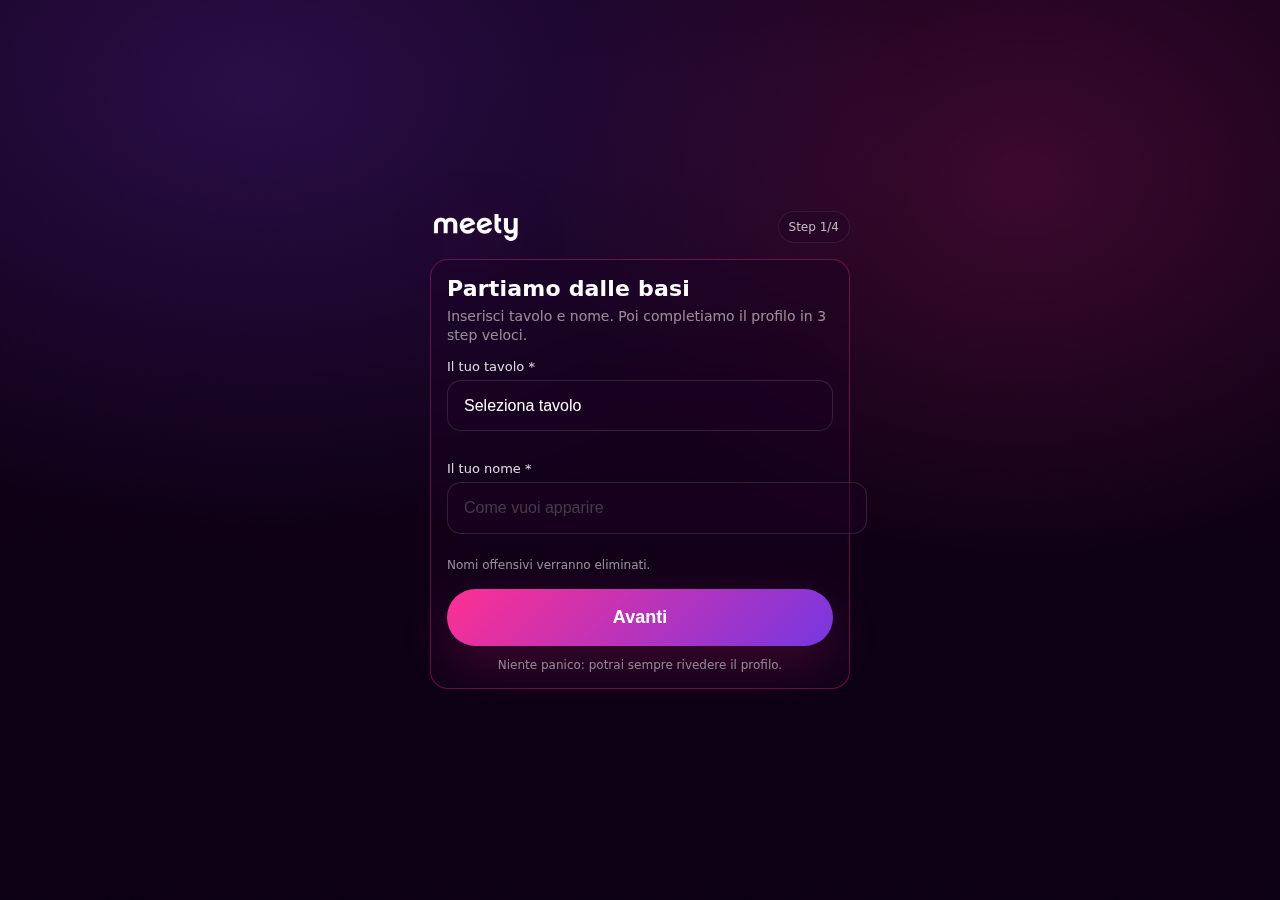
<file: profilo.html>
<!doctype html>
<html lang="it">
<head>
  <meta charset="utf-8" />
  <meta name="viewport" content="width=device-width, initial-scale=1" />
  <title>meety · Il tuo profilo</title>
  <link rel="stylesheet" href="style.css">

  <style>
    :root{
      --bg1:#120018;--bg2:#0b0012;
      --pink:#ff2f92;--violet:#7c3aed;
      --panel: rgba(27,0,34,.35);
      --stroke: rgba(255,47,146,.35);
      --ink:#fff;
    }
    *{box-sizing:border-box}
    body{
      margin:0;height:100svh;overflow:hidden;
      display:flex;align-items:center;justify-content:center;
      color:var(--ink);
      font-family:system-ui,-apple-system,BlinkMacSystemFont;
      background: radial-gradient(1200px 800px at 20% 10%, rgba(124,58,237,.22), transparent 55%),
                  radial-gradient(900px 700px at 80% 20%, rgba(255,47,146,.18), transparent 55%),
                  linear-gradient(180deg,var(--bg1),var(--bg2));
      padding:20px;
    }
    .wrap{width:100%;max-width:420px}
    .top{
      display:flex;align-items:center;justify-content:space-between;
      gap:12px;margin-bottom:14px
    }
    .logo-mini{
      width:92px;max-width:44vw;
      filter: drop-shadow(0 14px 34px rgba(255,47,146,.18));
      cursor:pointer;
    }
    .pill{
      font-size:12px;opacity:.75;padding:8px 10px;border-radius:999px;
      background: rgba(27,0,34,.35);
      border:1px solid rgba(255,255,255,.12);
      white-space:nowrap;
    }
    .card{
      background:var(--panel);
      border:1px solid var(--stroke);
      border-radius:18px;
      padding:16px;
      backdrop-filter: blur(10px);
    }
    h1{margin:0 0 6px 0;font-size:22px;font-weight:900}
    .sub{margin:0 0 14px 0;opacity:.78;font-size:14px;line-height:1.35}

    .row{
      display:flex;
      align-items:flex-start;
      justify-content:space-between;
      gap:12px;
      padding:12px 0;
      border-top:1px solid rgba(255,255,255,.08);
    }
    .row:first-of-type{border-top:none;padding-top:2px}
    .k{opacity:.65;font-size:13px;min-width:120px}
    .v{font-weight:850;font-size:14px;text-align:right;line-height:1.25}

    .btn{
      width:100%;
      padding:16px;
      border-radius:999px;
      font-size:16px;
      font-weight:900;
      cursor:pointer;
      user-select:none;
      -webkit-tap-highlight-color:transparent;
      margin-top:12px;
      transition: transform .05s ease;
    }
    .btn:active{transform:scale(.98)}
    .btn-primary{
      border:none;color:#fff;
      background: linear-gradient(135deg, var(--pink), rgba(124,58,237,.95));
      box-shadow:0 18px 50px rgba(255,47,146,.18);
    }
    .btn-secondary{
      background: rgba(27,0,34,.35);
      border:1.5px solid rgba(255,47,146,.40);
      color: rgba(255,255,255,.92);
    }
    .danger{
      margin-top:10px;
      text-align:center;
      font-size:12px;
      opacity:.55;
      text-decoration:underline;
      cursor:pointer;
    }
    .tiny{
      margin-top:10px;
      text-align:center;
      font-size:12px;
      opacity:.45;
    }
  </style>
</head>

<body>
  <div class="wrap">
    <div class="top">
      <img src="logo.png" alt="meety" class="logo-mini" onclick="location.href='hub.html'">
      <div class="pill" id="eventPill">Serata</div>
    </div>

    <div class="card">
      <h1>Il tuo profilo</h1>
      <p class="sub">Queste info servono a dare contesto ai match.</p>

      <div class="row">
        <div class="k">Nome</div>
        <div class="v" id="vName">—</div>
      </div>
      <div class="row">
        <div class="k">Tavolo</div>
        <div class="v" id="vTable">—</div>
      </div>
      <div class="row">
        <div class="k">Io sono</div>
        <div class="v" id="vMe">—</div>
      </div>
      <div class="row">
        <div class="k">Cerco</div>
        <div class="v" id="vSeek">—</div>
      </div>
      <div class="row">
        <div class="k">Stato</div>
        <div class="v" id="vStatus">—</div>
      </div>
      <div class="row">
        <div class="k">Sono qui per</div>
        <div class="v" id="vPurpose">—</div>
      </div>
      <div class="row">
        <div class="k">Segno</div>
        <div class="v" id="vZodiac">—</div>
      </div>
      <div class="row">
        <div class="k">Drink</div>
        <div class="v" id="vDrink">—</div>
      </div>
      <div class="row">
        <div class="k">Musica</div>
        <div class="v" id="vMusic">—</div>
      </div>

      <button class="btn btn-primary" onclick="editProfile()">Modifica profilo</button>
      <button class="btn btn-secondary" onclick="location.href='hub.html'">Torna alla Home serata</button>

      <div class="danger" onclick="resetProfile()">Reset profilo (solo se necessario)</div>
      <div class="tiny">Se hai cambiato telefono, devi rifare il profilo su quel telefono.</div>
    </div>
  </div>

<script>
  // Guardrail: profilo non completo -> torna a step1
  if(localStorage.getItem("profile_complete") !== "true"){
    location.href = "step1.html";
  }

  const get = (k) => (localStorage.getItem(k) || "").trim() || "—";

  // Event pill
  const eventId = (localStorage.getItem("event_id") || "").trim();
  document.getElementById("eventPill").textContent = eventId ? eventId.replaceAll("_"," ") : "Serata";

  // Values
  document.getElementById("vName").textContent   = get("name");
  document.getElementById("vTable").textContent  = get("table") === "—" ? "—" : ("Tavolo " + get("table"));
  document.getElementById("vMe").textContent     = get("gender_me");
  document.getElementById("vSeek").textContent   = get("gender_seek");
  document.getElementById("vStatus").textContent = get("status");
  document.getElementById("vPurpose").textContent= get("purpose");
  document.getElementById("vZodiac").textContent = get("zodiac");
  document.getElementById("vDrink").textContent  = get("drink");
  document.getElementById("vMusic").textContent  = get("music");

  function editProfile(){
    // porta allo step più “avanti” raggiunto, ma minimo 1
    const s = parseInt(localStorage.getItem("profile_step") || "1", 10);
    const step = (isNaN(s) || s < 1) ? 1 : (s > 4 ? 4 : s);
    sessionStorage.setItem("nav_dir","prev");
    location.href = "step" + step + ".html";
  }

  function resetProfile(){
    const ok = confirm("Vuoi davvero resettare il profilo su questo telefono?");
    if(!ok) return;

    const keepEvent = localStorage.getItem("event_id");
    localStorage.clear();
    if(keepEvent) localStorage.setItem("event_id", keepEvent);

    location.href = "index.html";
  }
</script>
</body>
</html>
</file>
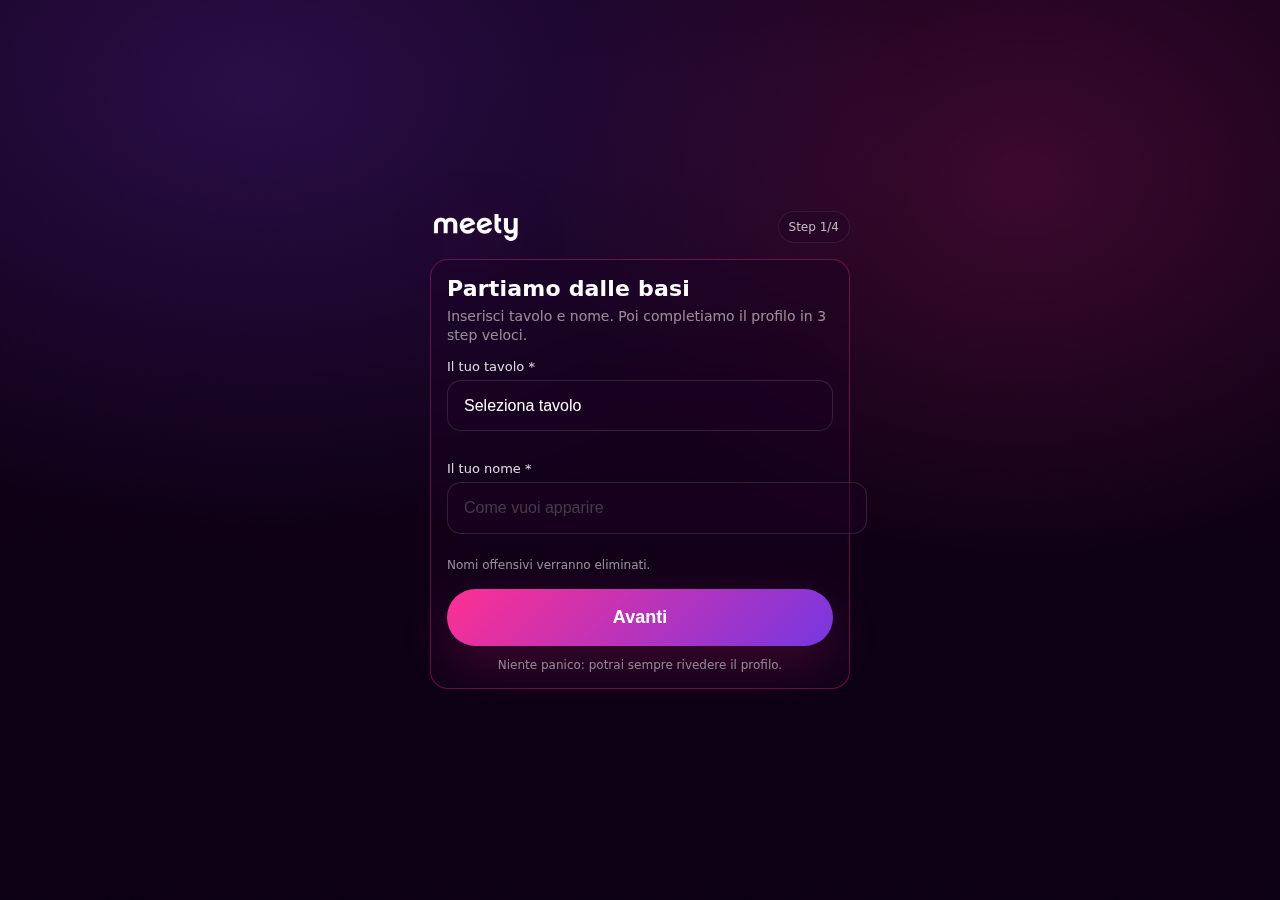
<file: results.html>
<!doctype html>
<html lang="it">
<head>
  <meta charset="utf-8" />
  <meta name="viewport" content="width=device-width, initial-scale=1" />
  <title>meety · Risultati</title>
  <link rel="stylesheet" href="style.css">

  <style>
    :root{
      --bg1:#120018;--bg2:#0b0012;
      --pink:#ff2f92;--violet:#7c3aed;
      --panel: rgba(27,0,34,.35);
      --stroke: rgba(255,47,146,.35);
      --ink:#fff;
    }
    *{box-sizing:border-box}
    body{
      margin:0;
      min-height:100svh;
      overflow-y:auto;
      overflow-x:hidden;
      display:flex;
      align-items:flex-start;
      justify-content:center;
      color:var(--ink);
      font-family:system-ui,-apple-system,BlinkMacSystemFont;
      background:
        radial-gradient(1200px 800px at 20% 10%, rgba(124,58,237,.22), transparent 55%),
        radial-gradient(900px 700px at 80% 20%, rgba(255,47,146,.18), transparent 55%),
        linear-gradient(180deg,var(--bg1),var(--bg2));
      padding:20px;
    }
    .wrap{width:100%;max-width:420px}
    .top{
      display:flex;align-items:center;justify-content:space-between;
      gap:12px;margin-bottom:14px
    }
    .logo-mini{
      width:92px;max-width:44vw;
      filter: drop-shadow(0 14px 34px rgba(255,47,146,.18));
      cursor:pointer;
    }
    .pill{
      font-size:12px;opacity:.75;padding:8px 10px;border-radius:999px;
      background: rgba(27,0,34,.35);
      border:1px solid rgba(255,255,255,.12);
      white-space:nowrap;
    }
    .card{
      background:var(--panel);
      border:1px solid var(--stroke);
      border-radius:18px;
      padding:16px;
      backdrop-filter: blur(10px);
    }
    h1{margin:0 0 6px 0;font-size:22px;font-weight:900}
    .sub{margin:0 0 14px 0;opacity:.78;font-size:14px;line-height:1.35}

    .list{display:flex;flex-direction:column;gap:10px;margin-top:10px}
    .match{
      background: rgba(27,0,34,.35);
      border: 1px solid rgba(255,255,255,.10);
      border-radius:16px;
      padding:14px;
      display:flex;
      justify-content:space-between;
      gap:10px;
    }
    .m-left{min-width:0}
    .m-name{font-weight:950;font-size:15px;margin:0 0 4px 0}
    .m-meta{opacity:.7;font-size:12px;margin:0}
    .m-right{text-align:right;display:flex;flex-direction:column;gap:6px;align-items:flex-end}
    .pct{
      font-weight:950;
      font-size:16px;
      padding:8px 10px;
      border-radius:999px;
      border:1px solid rgba(255,47,146,.35);
      background: rgba(255,47,146,.10);
      white-space:nowrap;
    }
    .hint{
      font-size:12px;
      opacity:.65;
      margin-top:12px;
      line-height:1.35;
    }

    .btn{
      width:100%;
      padding:16px;
      border-radius:999px;
      font-size:16px;
      font-weight:900;
      cursor:pointer;
      user-select:none;
      margin-top:12px;
    }
    .btn-secondary{
      background: rgba(27,0,34,.35);
      border:1.5px solid rgba(255,47,146,.40);
      color:#fff;
    }

    .empty{
      text-align:center;
      padding:8px 6px;
    }
    .big{
      font-size:18px;
      font-weight:950;
      margin:0 0 8px 0;
    }
  </style>
</head>

<body>
  <div class="wrap">
    <div class="top">
      <img src="logo.png" class="logo-mini" onclick="location.href='hub.html'">
      <div class="pill" id="eventPill">Serata</div>
    </div>

    <div class="card">
      <h1>I tuoi match</h1>
      <p class="sub">Mostriamo solo match reciproci (vi cercate entrambi).</p>

      <div id="content"></div>

      <button class="btn btn-secondary" onclick="location.href='hub.html'">Torna alla Home serata</button>
    </div>
  </div>

<script>
  const API_BASE = "https://matchme-production-73a8.up.railway.app";

  // Guardrail
  if(localStorage.getItem("profile_complete") !== "true"){
    location.href = "step1.html";
  }

  const sessionToken = (localStorage.getItem("session_token") || "").trim();
  if(!sessionToken){
    location.href = "step1.html";
  }

  // Event pill
  const eventId = (localStorage.getItem("event_id") || "").trim();
  document.getElementById("eventPill").textContent = eventId ? eventId.replaceAll("_"," ") : "Serata";

  // Risposte
  function readAnswers(){
    const a = [];
    for(let i=1;i<=10;i++){
      const v = parseInt(localStorage.getItem("q"+i) || "0", 10);
      if(!v) return null;
      a.push(v);
    }
    return a;
  }

  const myAnswers = readAnswers();
  if(!myAnswers){
    location.href = "domande.html";
  }

  const mySeek = (localStorage.getItem("gender_seek") || "").trim();
  const myGender = (localStorage.getItem("gender_me") || "").trim();

  function compatibility(a, b){
    const n = Math.min(a.length, b.length);
    let sumDiff = 0;
    for(let i=0;i<n;i++) sumDiff += Math.abs(a[i]-b[i]);
    const maxDiff = 4 * n;
    const score = 100 - (sumDiff / maxDiff) * 100;
    return Math.max(0, Math.min(100, score));
  }

  function escapeHtml(str){
    return String(str)
      .replaceAll("&","&amp;")
      .replaceAll("<","&lt;")
      .replaceAll(">","&gt;")
      .replaceAll('"',"&quot;")
      .replaceAll("'","&#039;");
  }

  function acceptsAnyone(seek){
    const s = (seek || "").trim();
    return (s === "" || s === "Tutti" || s === "Indifferente" || s === "Preferisco non dirlo");
  }

  function isCompatibleByGender(mySeekValue, otherGenderMe){
    // io cerco X -> l'altro deve "essere X", salvo che io sia in modalità non filtrante
    if(acceptsAnyone(mySeekValue)) return true;
    return (otherGenderMe || "").trim() === mySeekValue.trim();
  }

  function isReciprocal(otherSeek, myGenderValue){
    // l'altro cerca X -> io devo "essere X", salvo che l'altro sia non filtrante
    if(acceptsAnyone(otherSeek)) return true;
    return (myGenderValue || "").trim() === (otherSeek || "").trim();
  }

  async function load(){
    const content = document.getElementById("content");

    try{
      const res = await fetch(API_BASE + "/api/participants", {
        method: "GET",
        headers: { "Authorization": "Bearer " + sessionToken }
      });

      const data = await res.json().catch(() => null);
      if(!res.ok || !data || !data.ok || !Array.isArray(data.participants)){
        content.innerHTML = `
          <div class="empty">
            <p class="big">Errore caricamento match</p>
            <p class="sub" style="margin:0;opacity:.75">Riprova tra poco.</p>
          </div>
        `;
        return;
      }

      const participants = data.participants;

      // filtro: io cerco loro + loro cercano me
      const filtered = participants.filter(p => {
        if(!p || !Array.isArray(p.answers)) return false;

        // 1) loro devono essere nel mio target
        if(!isCompatibleByGender(mySeek, p.gender_me)) return false;

        // 2) reciprocità: io devo essere nel loro target
        if(!isReciprocal(p.gender_seek, myGender)) return false;

        return true;
      });

      const ranked = filtered.map(p => ({
        ...p,
        score: compatibility(myAnswers, p.answers)
      })).sort((a,b)=> b.score - a.score).slice(0, 5);

      if(ranked.length === 0){
        content.innerHTML = `
          <div class="empty">
            <p class="big">Nessun match reciproco</p>
            <p class="sub" style="margin:0;opacity:.75">
              Serve che ci siano altre persone compatibili e che vi cerchiate entrambi.
            </p>
          </div>
        `;
        return;
      }

      const list = document.createElement("div");
      list.className = "list";

      ranked.forEach(p => {
        const pct = (typeof p.score === "number" ? p.score : 0).toFixed(1) + "%";
        const div = document.createElement("div");
        div.className = "match";
        div.innerHTML = `
          <div class="m-left">
            <p class="m-name">${escapeHtml(p.name || "Sconosciuto")}</p>
            <p class="m-meta">Tavolo ${escapeHtml(String(p.table || "—"))}</p>
          </div>
          <div class="m-right">
            <div class="pct">${pct}</div>
            <div class="m-meta">${escapeHtml(p.zodiac || "")}</div>
          </div>
        `;
        list.appendChild(div);
      });

      content.innerHTML = "";
      content.appendChild(list);

      const hint = document.createElement("div");
      hint.className = "hint";
      hint.textContent = "Suggerimento: se compare, è reciproco. Quindi puoi andare sereno a parlarci.";
      content.appendChild(hint);

    }catch(e){
      content.innerHTML = `
        <div class="empty">
          <p class="big">Errore connessione</p>
          <p class="sub" style="margin:0;opacity:.75">Riprova tra poco.</p>
        </div>
      `;
    }
  }

  load();
</script>
</body>
</html>
</file>
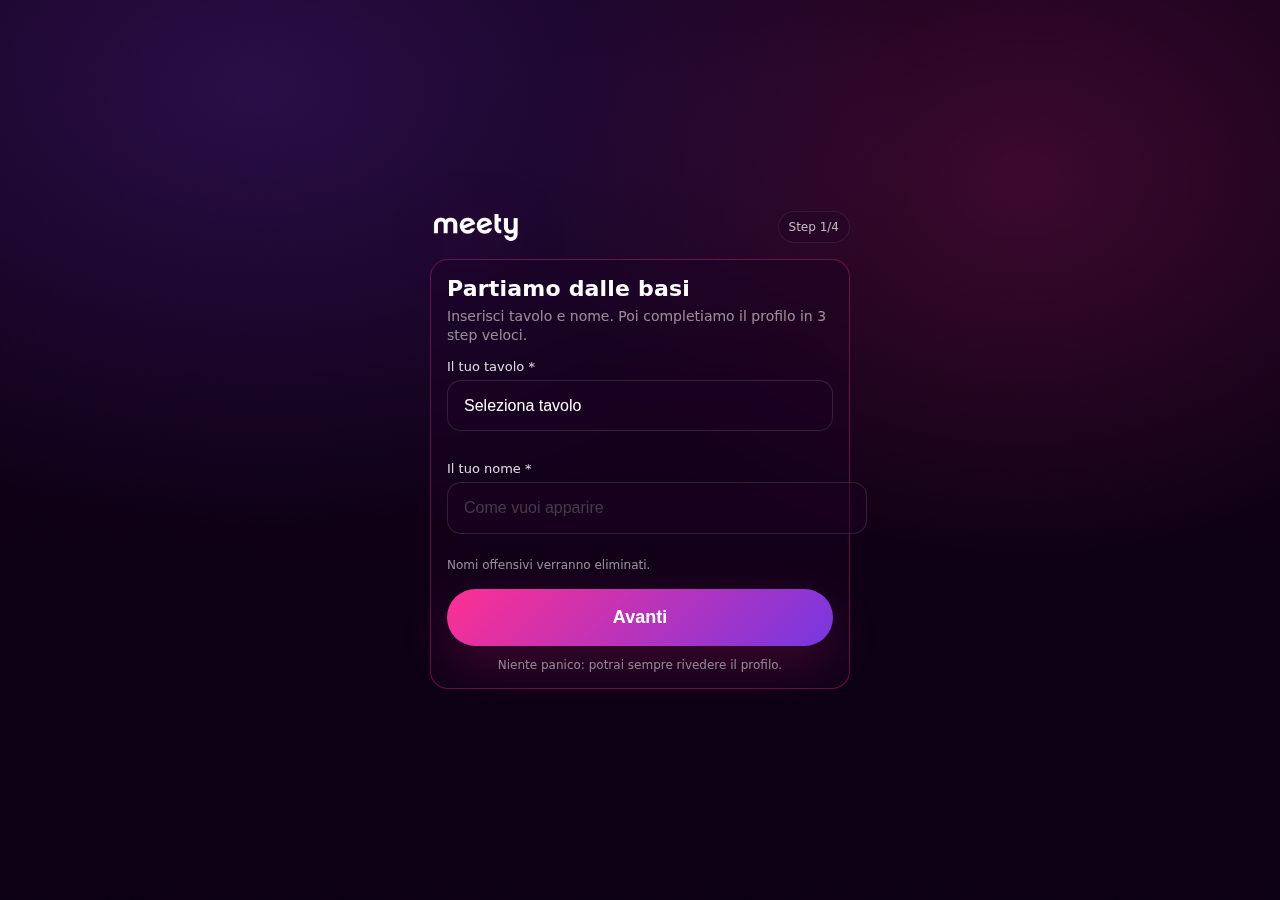
<file: step1.html>
<!doctype html>
<html lang="it">
<head>
  <meta charset="utf-8" />
  <meta name="viewport" content="width=device-width,initial-scale=1" />
  <title>meety · Profilo (1/4)</title>
  <link rel="stylesheet" href="style.css">

  <style>
    :root{
      --bg1:#120018;
      --bg2:#0b0012;
      --pink:#ff2f92;
      --violet:#7c3aed;
      --ink:#ffffff;
      --panel: rgba(27,0,34,.35);
      --stroke: rgba(255,47,146,.35);
    }

    body{
      margin:0;
      height:100svh;
      overflow:hidden;
      display:flex;
      align-items:center;
      justify-content:center;
      color:var(--ink);
      font-family:system-ui,-apple-system,BlinkMacSystemFont;
      background: radial-gradient(1200px 800px at 20% 10%, rgba(124,58,237,.22), transparent 55%),
                  radial-gradient(900px 700px at 80% 20%, rgba(255,47,146,.18), transparent 55%),
                  linear-gradient(180deg, var(--bg1), var(--bg2));
    }

    body::before{
      content:"";
      position:fixed;
      inset:-20%;
      background:
        radial-gradient(circle at 50% 50%, rgba(255,255,255,.06), transparent 45%),
        url("data:image/svg+xml,%3Csvg xmlns='http://www.w3.org/2000/svg' width='180' height='180'%3E%3Cfilter id='n'%3E%3CfeTurbulence type='fractalNoise' baseFrequency='.9' numOctaves='2' stitchTiles='stitch'/%3E%3C/filter%3E%3Crect width='180' height='180' filter='url(%23n)' opacity='.18'/%3E%3C/svg%3E");
      mix-blend-mode:overlay;
      opacity:.18;
      pointer-events:none;
      transform:rotate(6deg);
    }

    .wrap{
      width:100%;
      max-width:420px;
      padding:24px;
      position:relative;
      text-align:left;
    }

    .top{
      display:flex;
      align-items:center;
      justify-content:space-between;
      gap:12px;
      margin-bottom:16px;
    }

    .logo-mini{
      width:92px;
      filter: drop-shadow(0 14px 34px rgba(255,47,146,.18));
    }

    .step{
      font-size:12px;
      opacity:.7;
      padding:8px 10px;
      border-radius:999px;
      background: rgba(27,0,34,.35);
      border: 1px solid rgba(255,255,255,.12);
      white-space:nowrap;
    }

    .card{
      background: var(--panel);
      border: 1px solid var(--stroke);
      border-radius:18px;
      padding:16px;
      backdrop-filter: blur(10px);
    }

    h1{
      margin: 0 0 6px 0;
      font-size:22px;
      font-weight:900;
      letter-spacing:.2px;
    }

    .sub{
      margin:0 0 14px 0;
      opacity:.78;
      font-size:14px;
      line-height:1.35;
    }

    label{
      display:block;
      font-size:13px;
      opacity:.85;
      margin: 14px 0 6px 0;
    }

    input, select{
      width:100%;
      padding:16px;
      border-radius:14px;
      border:1px solid rgba(255,255,255,.12);
      background: rgba(27,0,34,.55);
      color:#fff;
      font-size:16px;
      outline:none;
      -webkit-appearance:none;
      appearance:none;
    }

    input::placeholder{ opacity:.5; }

    .note{
      font-size:12px;
      opacity:.55;
      margin-top:8px;
      line-height:1.3;
    }

    .btn{
      width:100%;
      padding:18px;
      border-radius:999px;
      font-size:18px;
      font-weight:900;
      cursor:pointer;
      user-select:none;
      -webkit-tap-highlight-color: transparent;
      transition: transform .05s ease, box-shadow .15s ease, background .15s ease;
      margin-top:16px;
    }
    .btn:active{ transform:scale(.97); }

    .btn-primary{
      border:none;
      color:#fff;
      background: linear-gradient(135deg, rgba(255,47,146,1), rgba(124,58,237,.95));
      box-shadow: 0 18px 50px rgba(255,47,146,.18);
    }

    .tiny{
      margin-top:12px;
      font-size:12px;
      opacity:.5;
      text-align:center;
    }
  </style>
</head>

<body>

  <div class="wrap">
    <div class="top">
      <img src="logo.png" alt="meety" class="logo-mini">
      <div class="step">Step 1/4</div>
    </div>

    <div class="card">
      <h1>Partiamo dalle basi</h1>
      <p class="sub">Inserisci tavolo e nome. Poi completiamo il profilo in 3 step veloci.</p>

      <label for="table">Il tuo tavolo *</label>
      <select id="table">
        <option value="">Seleziona tavolo</option>
      </select>

      <label for="name">Il tuo nome *</label>
      <input id="name" placeholder="Come vuoi apparire">

      <div class="note">Nomi offensivi verranno eliminati.</div>

      <button class="btn btn-primary" onclick="go()">Avanti</button>
      <div class="tiny">Niente panico: potrai sempre rivedere il profilo.</div>
    </div>
  </div>

<script>
/* ========= CONFIG EVENTO ========= */

const TAVOLI = [
  1,2,3,4,5,6,7,8,9,10,
  20,21,22,23,
  60,61,62,63,64,65
];

// parole vietate COME PAROLE, non sottostringhe
const BANNED = [
  "cazzo",
  "merda",
  "dio",
  "porco",
  "puttana",
  "stronzo"
];

/* ========= GUARDRAILS ========= */

// se profilo già completo, vai all'hub
if(localStorage.getItem("profile_complete") === "true"){
  window.location.href = "hub.html";
}

// se l'utente era già a uno step successivo, riportalo lì
const profileStep = parseInt(localStorage.getItem("profile_step") || "1", 10);
if(profileStep > 1){
  window.location.href = "step" + profileStep + ".html";
}

/* ========= INIT ========= */

// popola tavoli
const tableSelect = document.getElementById("table");
TAVOLI.forEach(t => {
  const opt = document.createElement("option");
  opt.value = t;
  opt.textContent = "Tavolo " + t;
  tableSelect.appendChild(opt);
});

// ripristina dati
if(localStorage.getItem("table")) tableSelect.value = localStorage.getItem("table");
if(localStorage.getItem("name")) document.getElementById("name").value = localStorage.getItem("name");

/* ========= LOGICA ========= */

function go(){
  const name = document.getElementById("name").value.trim();
  const table = document.getElementById("table").value;

  if(!name || !table){
    alert("Compila tutti i campi");
    return;
  }

  // split parole (evita Claudio → dio)
  const words = name.toLowerCase().split(/\s+/);

  for(const w of BANNED){
    if(words.includes(w)){
      alert("Scegli un nome diverso");
      return;
    }
  }

  localStorage.setItem("name", name);
  localStorage.setItem("table", table);

  localStorage.setItem("profile_started", "true");
  localStorage.setItem("profile_step", "2"); // prossimo step

  window.location.href = "step2.html";
}
</script>

</body>
</html>
</file>
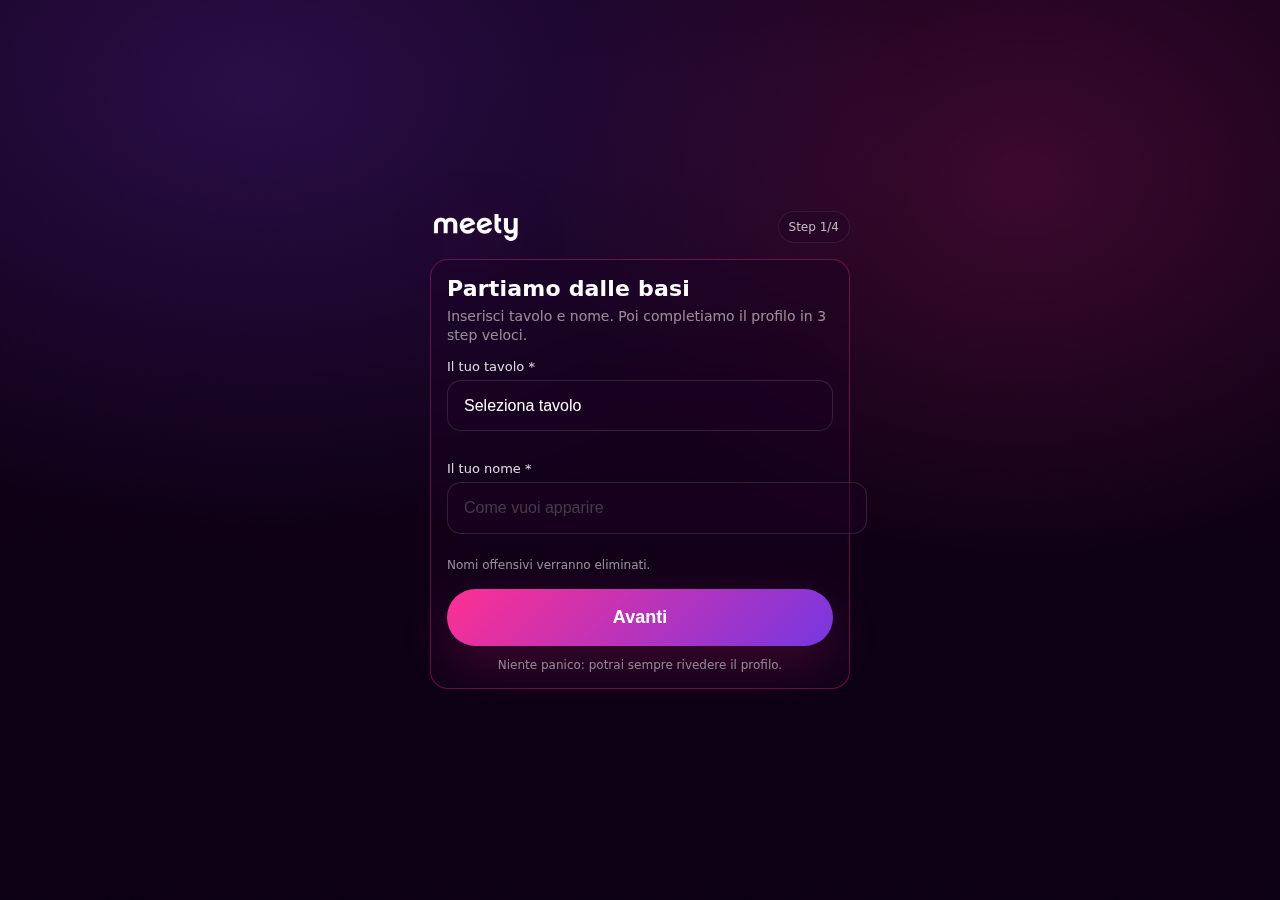
<file: step2.html>
<!doctype html>
<html lang="it">
<head>
  <meta charset="utf-8" />
  <meta name="viewport" content="width=device-width, initial-scale=1" />
  <title>meety · Profilo (2/4)</title>
  <link rel="stylesheet" href="style.css">

  <style>
    :root{
      --bg1:#120018; --bg2:#0b0012;
      --pink:#ff2f92; --violet:#7c3aed;
      --panel: rgba(27,0,34,.35);
      --stroke: rgba(255,47,146,.35);
      --ink:#fff;
    }
    *{box-sizing:border-box}

    body{
      margin:0;
      height:100svh;
      overflow:hidden;
      display:flex;
      align-items:center;
      justify-content:center;
      color:var(--ink);
      font-family:system-ui,-apple-system,BlinkMacSystemFont;
      background:
        radial-gradient(1200px 800px at 20% 10%, rgba(124,58,237,.22), transparent 55%),
        radial-gradient(900px 700px at 80% 20%, rgba(255,47,146,.18), transparent 55%),
        linear-gradient(180deg, var(--bg1), var(--bg2));
      padding:18px;
    }

    body::before{
      content:"";
      position:fixed;
      inset:-20%;
      background:
        radial-gradient(circle at 50% 50%, rgba(255,255,255,.06), transparent 45%),
        url("data:image/svg+xml,%3Csvg xmlns='http://www.w3.org/2000/svg' width='180' height='180'%3E%3Cfilter id='n'%3E%3CfeTurbulence type='fractalNoise' baseFrequency='.9' numOctaves='2' stitchTiles='stitch'/%3E%3C/filter%3E%3Crect width='180' height='180' filter='url(%23n)' opacity='.18'/%3E%3C/svg%3E");
      mix-blend-mode:overlay;
      opacity:.18;
      pointer-events:none;
      transform:rotate(6deg);
    }

    .page{
      width:100%;
      max-width:420px;
      animation: var(--anim, none) 260ms cubic-bezier(.2,.8,.2,1) both;
    }
    @keyframes inRight{from{transform:translateX(24px);opacity:0}to{transform:none;opacity:1}}
    @keyframes inLeft {from{transform:translateX(-24px);opacity:0}to{transform:none;opacity:1}}

    .top{
      display:flex;
      align-items:center;
      justify-content:space-between;
      gap:12px;
      margin-bottom:12px;
    }
    .logo-mini{
      width:92px;
      max-width:44vw;
      filter: drop-shadow(0 14px 34px rgba(255,47,146,.18));
      cursor:pointer;
    }
    .step-pill{
      font-size:12px;
      opacity:.78;
      padding:8px 10px;
      border-radius:999px;
      background: rgba(27,0,34,.35);
      border:1px solid rgba(255,255,255,.12);
      white-space:nowrap;
    }

    .card{
      background:var(--panel);
      border:1px solid var(--stroke);
      border-radius:18px;
      padding:16px;
      backdrop-filter: blur(10px);

      /* Niente scroll nel riquadro: deve starci tutto */
      overflow:hidden;
    }

    .section{margin-top:10px}
    .section + .section{margin-top:16px}

    .label{
      margin:0 0 10px 0;
      font-size:18px;
      font-weight:950;
      letter-spacing:.2px;
      display:flex;
      align-items:baseline;
      gap:8px;
    }
    .req{
      color:var(--pink);
      font-weight:950;
      font-size:18px; /* attaccato e sobrio */
      line-height:1;
    }

    /* Opzioni in colonna */
    .stack{
      display:flex;
      flex-direction:column;
      gap:10px;
    }

    .pill{
      padding:14px 14px;                /* più piccolo */
      border-radius:16px;
      border:1px solid rgba(255,255,255,.12);
      background: rgba(27,0,34,.45);
      color: rgba(255,255,255,.92);
      font-size:16px;                    /* più piccolo della label */
      font-weight:900;
      text-align:center;
      cursor:pointer;
      user-select:none;
      -webkit-tap-highlight-color:transparent;
      transition: transform .06s ease, box-shadow .15s ease, background .15s ease, border-color .15s ease;
    }
    .pill:active{transform:scale(.99)}
    .pill.active{
      border-color: rgba(255,47,146,.75);
      background: rgba(255,47,146,.14);
      box-shadow: 0 12px 30px rgba(255,47,146,.12);
    }

    /* Bottoni affiancati, più stretti */
    .btn-row{
      display:flex;
      justify-content:space-between;
      gap:12px;
      margin-top:18px;
    }
    .btn{
      flex:1;
      padding:14px 12px;
      border-radius:999px;
      font-size:15px;
      font-weight:950;
      cursor:pointer;
      user-select:none;
      -webkit-tap-highlight-color:transparent;
      transition: transform .05s ease;
      white-space:nowrap;
    }
    .btn:active{transform:scale(.99)}

    .btn-secondary{
      background: rgba(27,0,34,.35);
      border: 1.5px solid rgba(255,47,146,.45);
      color: rgba(255,255,255,.92);
    }
    .btn-primary{
      border:none;
      color:#fff;
      background: linear-gradient(135deg, var(--pink), rgba(124,58,237,.95));
      box-shadow:0 18px 50px rgba(255,47,146,.18);
    }

    .dots{
      display:flex;
      justify-content:center;
      gap:8px;
      margin-top:12px;
    }
    .dot{
      width:8px;height:8px;border-radius:999px;
      background: rgba(255,255,255,.18);
      border:1px solid rgba(255,255,255,.10)
    }
    .dot.active{background: rgba(255,47,146,.85); transform: scale(1.25)}
  </style>
</head>

<body>
  <div class="page">
    <div class="top">
      <img src="logo.png" class="logo-mini" alt="meety" onclick="location.href='index.html'">
      <div class="step-pill">2/4</div>
    </div>

    <div class="card">

      <div class="section">
        <p class="label">Io sono <span class="req">*</span></p>
        <div class="stack" id="me">
          <div class="pill" data-v="Uomo">Uomo</div>
          <div class="pill" data-v="Donna">Donna</div>
          <div class="pill" data-v="Altro">Altro</div>
        </div>
      </div>

      <div class="section">
        <p class="label">Cerco <span class="req">*</span></p>
        <div class="stack" id="seek">
          <div class="pill" data-v="Uomo">Uomo</div>
          <div class="pill" data-v="Donna">Donna</div>
          <div class="pill" data-v="Entrambi">Entrambi</div>
        </div>
      </div>

      <div class="btn-row">
        <button class="btn btn-secondary" onclick="back()">Indietro</button>
        <button class="btn btn-primary" onclick="next()">Avanti</button>
      </div>

    </div>

    <div class="dots">
      <div class="dot"></div><div class="dot active"></div><div class="dot"></div><div class="dot"></div>
    </div>
  </div>

<script>
  const dir=sessionStorage.getItem("nav_dir");
  if(dir==="prev") document.documentElement.style.setProperty("--anim","inLeft");
  if(dir==="next") document.documentElement.style.setProperty("--anim","inRight");
  sessionStorage.removeItem("nav_dir");

  // guardrail: se step1 non completato, torna lì
  if(!localStorage.getItem("name") || !localStorage.getItem("table")) location.href="step1.html";

  function pick(containerId, key){
    const box=document.getElementById(containerId);

    box.querySelectorAll(".pill").forEach(p=>{
      p.addEventListener("click",()=>{
        box.querySelectorAll(".pill").forEach(x=>x.classList.remove("active"));
        p.classList.add("active");
        localStorage.setItem(key, p.dataset.v);
      });
    });

    const saved=localStorage.getItem(key);
    if(saved){
      box.querySelectorAll(".pill").forEach(p=>{
        p.classList.toggle("active", p.dataset.v===saved);
      });
    }
  }

  pick("me","gender_me");
  pick("seek","gender_seek");

  function back(){
    localStorage.setItem("profile_step","1");
    sessionStorage.setItem("nav_dir","prev");
    location.href="step1.html";
  }

  function next(){
    if(!localStorage.getItem("gender_me") || !localStorage.getItem("gender_seek")){
      alert("Seleziona entrambe le opzioni");
      return;
    }
    localStorage.setItem("profile_step","3");
    sessionStorage.setItem("nav_dir","next");
    location.href="step3.html";
  }
</script>
</body>
</html>
</file>
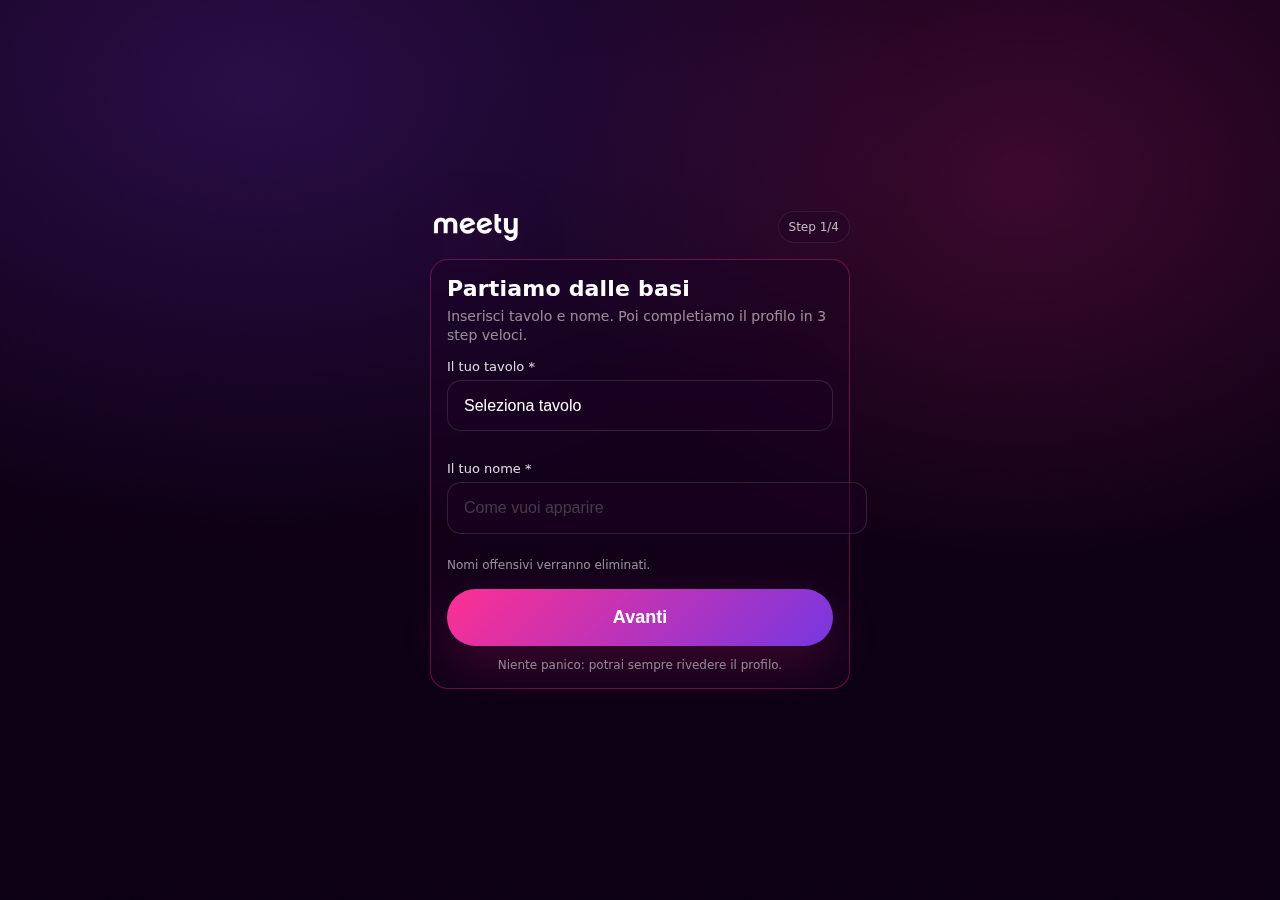
<file: step3.html>
<!doctype html>
<html lang="it">
<head>
  <meta charset="utf-8" />
  <meta name="viewport" content="width=device-width, initial-scale=1" />
  <title>meety · Profilo</title>
  <link rel="stylesheet" href="style.css">

  <style>
    :root{
      --bg1:#120018;
      --bg2:#0b0012;
      --pink:#ff2f92;
      --violet:#7c3aed;
      --panel: rgba(27,0,34,.35);
      --stroke: rgba(255,47,146,.35);
      --ink:#fff;

      /* Altezza “standard” card: uguale tra step2/step3 (e idealmente step4) */
      --card-min: 560px;
    }

    *{box-sizing:border-box}

    body{
      margin:0;
      height:100svh;
      overflow:hidden;
      display:flex;
      align-items:center;
      justify-content:center;
      color:var(--ink);
      font-family:system-ui,-apple-system,BlinkMacSystemFont;
      background:
        radial-gradient(1200px 800px at 20% 10%, rgba(124,58,237,.22), transparent 55%),
        radial-gradient(900px 700px at 80% 20%, rgba(255,47,146,.18), transparent 55%),
        linear-gradient(180deg,var(--bg1),var(--bg2));
      padding:18px;
    }

    body::before{
      content:"";
      position:fixed;
      inset:-20%;
      background:
        radial-gradient(circle at 50% 50%, rgba(255,255,255,.06), transparent 45%),
        url("data:image/svg+xml,%3Csvg xmlns='http://www.w3.org/2000/svg' width='180' height='180'%3E%3Cfilter id='n'%3E%3CfeTurbulence type='fractalNoise' baseFrequency='.9' numOctaves='2' stitchTiles='stitch'/%3E%3C/filter%3E%3Crect width='180' height='180' filter='url(%23n)' opacity='.18'/%3E%3C/svg%3E");
      mix-blend-mode:overlay;
      opacity:.18;
      pointer-events:none;
      transform:rotate(6deg);
    }

    .page{
      width:100%;
      max-width:420px;
      animation:var(--anim,none) 260ms cubic-bezier(.2,.8,.2,1) both;
    }
    @keyframes inRight{from{transform:translateX(24px);opacity:0}to{transform:none;opacity:1}}
    @keyframes inLeft {from{transform:translateX(-24px);opacity:0}to{transform:none;opacity:1}}

    .top{
      display:flex;
      align-items:center;
      justify-content:space-between;
      gap:12px;
      margin-bottom:12px;
    }
    .logo-mini{
      width:92px;
      max-width:44vw;
      filter:drop-shadow(0 14px 34px rgba(255,47,146,.18));
      cursor:pointer;
    }
    .step-pill{
      font-size:12px;
      opacity:.78;
      padding:8px 10px;
      border-radius:999px;
      background:rgba(27,0,34,.35);
      border:1px solid rgba(255,255,255,.12);
      white-space:nowrap;
    }

    /* CARD: stessa dimensione “percepita” di step2 */
    .card{
      background:var(--panel);
      border:1px solid var(--stroke);
      border-radius:18px;
      padding:16px;
      backdrop-filter:blur(10px);

      min-height: var(--card-min);
      max-height: calc(100svh - 120px);
      overflow:hidden;

      display:flex;
      flex-direction:column;
    }

    .content{
      flex:1;
      min-height:0;
    }

    /* Titoli sezione come step2 */
    .section{
      margin-top:14px;
    }
    .section:first-child{margin-top:2px;}

    .title-row{
      display:flex;
      align-items:baseline;
      gap:10px;
      margin:0 0 10px 0;
    }
    .title{
      margin:0;
      font-size:30px;
      font-weight:950;
      letter-spacing:.2px;
      line-height:1.05;
      color:#fff;
    }
    .req{
      font-size:30px;
      font-weight:950;
      line-height:1;
      color:var(--pink);
      transform: translateY(2px);
    }

    /* Grid 2x2 compatta, con bottoni uguali */
    .grid{
      display:grid;
      grid-template-columns:1fr 1fr;
      gap:12px;
    }

    .pill{
      width:100%;
      border-radius:18px;
      border:1px solid rgba(255,255,255,.14);
      background:rgba(27,0,34,.32);
      color:rgba(255,255,255,.92);

      cursor:pointer;
      user-select:none;
      -webkit-tap-highlight-color:transparent;

      display:flex;
      align-items:center;
      justify-content:center;
      text-align:center;

      /* più piccole rispetto allo screen che mi hai mandato */
      min-height:74px;
      padding:14px 12px;

      font-size:18px;
      font-weight:900;
      line-height:1.05;

      /* per testi lunghi: */
      white-space:normal;
      word-break:break-word;
    }

    .pill.active{
      border-color:rgba(255,47,146,.85);
      background:rgba(255,47,146,.14);
      box-shadow:0 12px 30px rgba(255,47,146,.12);
    }

    /* Footer bottoni in riga, come step2 */
    .actions{
      display:flex;
      gap:12px;
      margin-top:16px;
    }
    .btn{
      flex:1;
      padding:16px 14px;
      border-radius:999px;
      font-size:18px;
      font-weight:950;
      cursor:pointer;
      user-select:none;
      -webkit-tap-highlight-color:transparent;
      transition:transform .05s ease;
      white-space:nowrap;
    }
    .btn:active{transform:scale(.98)}

    .btn-secondary{
      background:rgba(27,0,34,.35);
      border:1.5px solid rgba(255,47,146,.45);
      color:rgba(255,255,255,.92);
      backdrop-filter:blur(8px);
    }
    .btn-primary{
      border:none;
      color:#fff;
      background:linear-gradient(135deg, rgba(255,47,146,1), rgba(124,58,237,.95));
      box-shadow:0 18px 50px rgba(255,47,146,.18);
    }

    .dots{
      display:flex;
      justify-content:center;
      gap:8px;
      margin-top:12px;
    }
    .dot{
      width:8px;height:8px;border-radius:999px;
      background:rgba(255,255,255,.18);
      border:1px solid rgba(255,255,255,.10);
    }
    .dot.active{background:rgba(255,47,146,.85);transform:scale(1.25)}

    @media(max-width:360px){
      :root{ --card-min: 540px; }
      .title{font-size:28px;}
      .req{font-size:28px;}
      .pill{min-height:70px;font-size:17px;}
      .btn{font-size:17px;}
    }
  </style>
</head>

<body>
  <div class="page">
    <div class="top">
      <img src="logo.png" class="logo-mini" alt="meety" onclick="location.href='index.html'">
      <div class="step-pill">3/4</div>
    </div>

    <div class="card">
      <div class="content">

        <div class="section">
          <div class="title-row">
            <h2 class="title">Il tuo stato sentimentale</h2>
            <div class="req">*</div>
          </div>

          <div class="grid" id="status">
            <div class="pill" data-v="Single">Single</div>
            <div class="pill" data-v="Mi sto frequentando">Mi sto frequentando</div>
            <div class="pill" data-v="In una relazione">In una relazione</div>
            <div class="pill" data-v="Situazione complicata">Situazione complicata</div>
          </div>
        </div>

        <div class="section">
          <div class="title-row">
            <h2 class="title">Sei qui per...</h2>
            <div class="req">*</div>
          </div>

          <div class="grid" id="purpose">
            <div class="pill" data-v="Conoscere gente">Conoscere gente</div>
            <div class="pill" data-v="Divertirmi">Divertirmi</div>
            <div class="pill" data-v="Trovare moglie">Trovare moglie</div>
            <div class="pill" data-v="Vedere che succede">Vedere che succede</div>
          </div>
        </div>

      </div>

      <div class="actions">
        <button class="btn btn-secondary" onclick="back()">Indietro</button>
        <button class="btn btn-primary" onclick="next()">Avanti</button>
      </div>
    </div>

    <div class="dots">
      <div class="dot"></div><div class="dot"></div><div class="dot active"></div><div class="dot"></div>
    </div>
  </div>

<script>
  // animazione in base alla direzione
  const dir = sessionStorage.getItem("nav_dir");
  if(dir === "prev") document.documentElement.style.setProperty("--anim","inLeft");
  if(dir === "next") document.documentElement.style.setProperty("--anim","inRight");
  sessionStorage.removeItem("nav_dir");

  // guardrail: se step2 non completato, torna lì
  if(!localStorage.getItem("gender_me") || !localStorage.getItem("gender_seek")){
    location.href="step2.html";
  }

  function pick(containerId, key){
    const box = document.getElementById(containerId);
    const pills = Array.from(box.querySelectorAll(".pill"));

    pills.forEach(p=>{
      p.addEventListener("click", ()=>{
        pills.forEach(x=>x.classList.remove("active"));
        p.classList.add("active");
        localStorage.setItem(key, p.dataset.v);
      });
    });

    const saved = localStorage.getItem(key);
    if(saved){
      pills.forEach(p=>p.classList.toggle("active", p.dataset.v === saved));
    }
  }

  pick("status","status");
  pick("purpose","purpose");

  function back(){
    localStorage.setItem("profile_step","2");
    sessionStorage.setItem("nav_dir","prev");
    location.href="step2.html";
  }

  function next(){
    if(!localStorage.getItem("status") || !localStorage.getItem("purpose")){
      alert("Seleziona entrambe le opzioni");
      return;
    }
    localStorage.setItem("profile_step","4");
    sessionStorage.setItem("nav_dir","next");
    location.href="step4.html";
  }
</script>
</body>
</html>
</file>
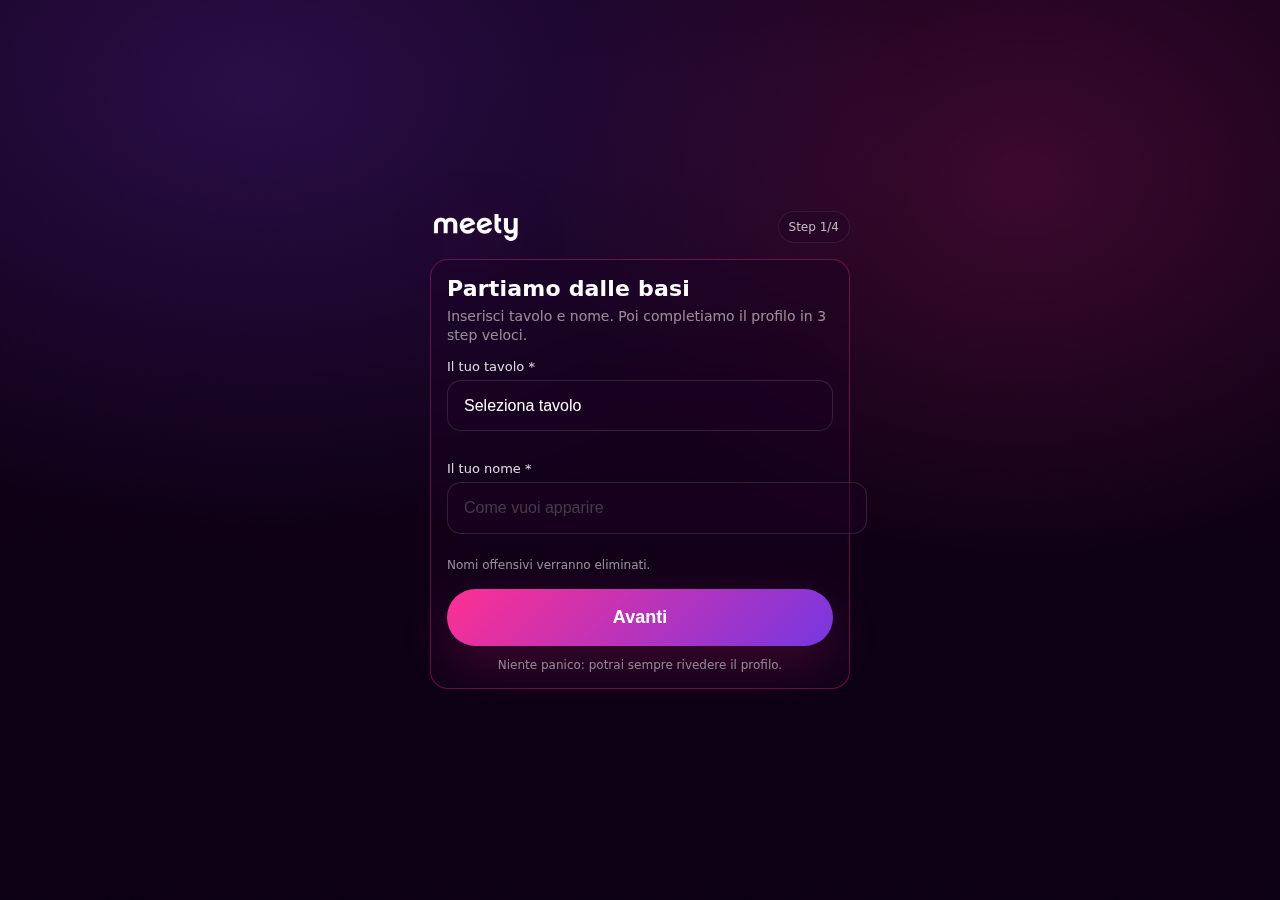
<file: step4.html>
<!doctype html>
<html lang="it">
<head>
  <meta charset="utf-8" />
  <meta name="viewport" content="width=device-width, initial-scale=1" />
  <title>meety · Profilo (4/4)</title>
  <link rel="stylesheet" href="style.css">
  <style>
    :root{--bg1:#120018;--bg2:#0b0012;--pink:#ff2f92;--panel:rgba(27,0,34,.35);--stroke:rgba(255,47,146,.35);--ink:#fff}
    *{box-sizing:border-box}
    body{margin:0;height:100svh;overflow:hidden;display:flex;align-items:center;justify-content:center;color:var(--ink);
      font-family:system-ui,-apple-system,BlinkMacSystemFont;
      background: radial-gradient(1200px 800px at 20% 10%, rgba(124,58,237,.22), transparent 55%),
                  radial-gradient(900px 700px at 80% 20%, rgba(255,47,146,.18), transparent 55%),
                  linear-gradient(180deg,var(--bg1),var(--bg2));
      padding:20px;}
    .page{width:100%;max-width:420px;animation:var(--anim,none) 260ms cubic-bezier(.2,.8,.2,1) both;}
    @keyframes inRight{from{transform:translateX(24px);opacity:0}to{transform:none;opacity:1}}
    @keyframes inLeft{from{transform:translateX(-24px);opacity:0}to{transform:none;opacity:1}}
    .top{display:flex;align-items:center;justify-content:space-between;gap:12px;margin-bottom:14px}
    .logo-mini{width:92px;max-width:44vw;filter:drop-shadow(0 14px 34px rgba(255,47,146,.18))}
    .step-pill{font-size:12px;opacity:.75;padding:8px 10px;border-radius:999px;background:rgba(27,0,34,.35);border:1px solid rgba(255,255,255,.12)}
    .card{background:var(--panel);border:1px solid var(--stroke);border-radius:18px;padding:16px;backdrop-filter:blur(10px)}
    h1{margin:0 0 6px;font-size:22px;font-weight:900}
    .sub{margin:0 0 14px;opacity:.78;font-size:14px;line-height:1.35}
    label{display:block;font-size:13px;opacity:.85;margin:14px 0 6px}
    select{
      width:100%; padding:16px; border-radius:14px; border:1px solid rgba(255,255,255,.12);
      background: rgba(27,0,34,.55); color:#fff; font-size:16px; outline:none;
      -webkit-appearance:none; appearance:none;
    }
    .btn{width:100%;padding:16px;border-radius:999px;font-size:16px;font-weight:900;cursor:pointer;user-select:none;-webkit-tap-highlight-color:transparent;margin-top:12px}
    .btn-primary{border:none;color:#fff;background:linear-gradient(135deg,var(--pink),rgba(124,58,237,.95));box-shadow:0 18px 50px rgba(255,47,146,.18)}
    .btn-secondary{background:rgba(27,0,34,.35);border:1.5px solid rgba(255,47,146,.40);color:rgba(255,255,255,.92)}
    .dots{display:flex;justify-content:center;gap:8px;margin-top:14px}
    .dot{width:8px;height:8px;border-radius:999px;background:rgba(255,255,255,.18);border:1px solid rgba(255,255,255,.10)}
    .dot.active{background:rgba(255,47,146,.85);transform:scale(1.25)}
    .tiny{margin-top:10px;font-size:12px;opacity:.55;text-align:center}
  </style>
</head>
<body>
  <div class="page">
    <div class="top">
      <img src="logo.png" class="logo-mini" alt="meety">
      <div class="step-pill">Step 4/4</div>
    </div>

    <div class="card">
      <h1>Vibe</h1>
      <p class="sub">Dettagli leggeri per rompere il ghiaccio.</p>

      <label for="zodiac">Segno zodiacale *</label>
      <select id="zodiac">
        <option value="">Seleziona segno</option>
        <option>Ariete</option><option>Toro</option><option>Gemelli</option><option>Cancro</option>
        <option>Leone</option><option>Vergine</option><option>Bilancia</option><option>Scorpione</option>
        <option>Sagittario</option><option>Capricorno</option><option>Acquario</option><option>Pesci</option>
      </select>

      <label for="drink">Drink vibe *</label>
      <select id="drink">
        <option value="">Seleziona</option>
        <option>Spritz / Aperitivo</option>
        <option>Gin Tonic</option>
        <option>Birra</option>
        <option>Vino</option>
        <option>Cocktail dolce</option>
        <option>Cocktail amaro</option>
        <option>Analcolico</option>
        <option>Mi va tutto</option>
      </select>

      <label for="music">Genere musicale *</label>
      <select id="music">
        <option value="">Seleziona</option>
        <option>Pop</option>
        <option>Rap / Trap</option>
        <option>House</option>
        <option>Techno / EDM</option>
        <option>Reggaeton</option>
        <option>Rock</option>
        <option>Indie</option>
        <option>Di tutto</option>
      </select>

      <button class="btn btn-secondary" onclick="back()">Indietro</button>
      <button class="btn btn-primary" onclick="finish()">Finisci</button>

      <div class="tiny">Dopo questo vai alla Home serata.</div>
    </div>

    <div class="dots">
      <div class="dot"></div><div class="dot"></div><div class="dot"></div><div class="dot active"></div>
    </div>
  </div>

<script>
  const dir=sessionStorage.getItem("nav_dir");
  if(dir==="prev") document.documentElement.style.setProperty("--anim","inLeft");
  if(dir==="next") document.documentElement.style.setProperty("--anim","inRight");
  sessionStorage.removeItem("nav_dir");

  // guardrail: se step3 non completato, torna lì
  if(!localStorage.getItem("status") || !localStorage.getItem("purpose")) location.href="step3.html";

  // restore selects
  const restore=(id,key)=>{ const v=localStorage.getItem(key); if(v) document.getElementById(id).value=v; };
  restore("zodiac","zodiac");
  restore("drink","drink");
  restore("music","music");

  function back(){
    localStorage.setItem("profile_step","3");
    sessionStorage.setItem("nav_dir","prev");
    location.href="step3.html";
  }

  async function finish(){
    const zodiac=document.getElementById("zodiac").value;
    const drink=document.getElementById("drink").value;
    const music=document.getElementById("music").value;

    if(!zodiac || !drink || !music){
      alert("Completa tutti i campi");
      return;
    }

    localStorage.setItem("zodiac",zodiac);
    localStorage.setItem("drink",drink);
    localStorage.setItem("music",music);

    const payload = {
      event_id: localStorage.getItem("event_id") || "GAETA_2026_06_15",
      name: localStorage.getItem("name"),
      table: localStorage.getItem("table"),
      gender_me: localStorage.getItem("gender_me"),
      gender_seek: localStorage.getItem("gender_seek"),
      status: localStorage.getItem("status"),
      purpose: localStorage.getItem("purpose"),
      zodiac,
      drink,
      music
    };

    try{
      const res = await fetch("https://matchme-production-73a8.up.railway.app/api/register", {
        method: "POST",
        headers: { "Content-Type": "application/json" },
        body: JSON.stringify(payload)
      });

      const data = await res.json().catch(() => null);

      if(!res.ok || !data || !data.ok || !data.session_token){
        alert("Errore registrazione");
        return;
      }

      localStorage.setItem("session_token", data.session_token);
      localStorage.setItem("profile_complete","true");
      localStorage.setItem("profile_step","4");

      sessionStorage.setItem("nav_dir","next");
      location.href="hub.html";

    }catch(e){
      alert("Errore connessione server");
    }
  }
</script>
</body>
</html>
</file>
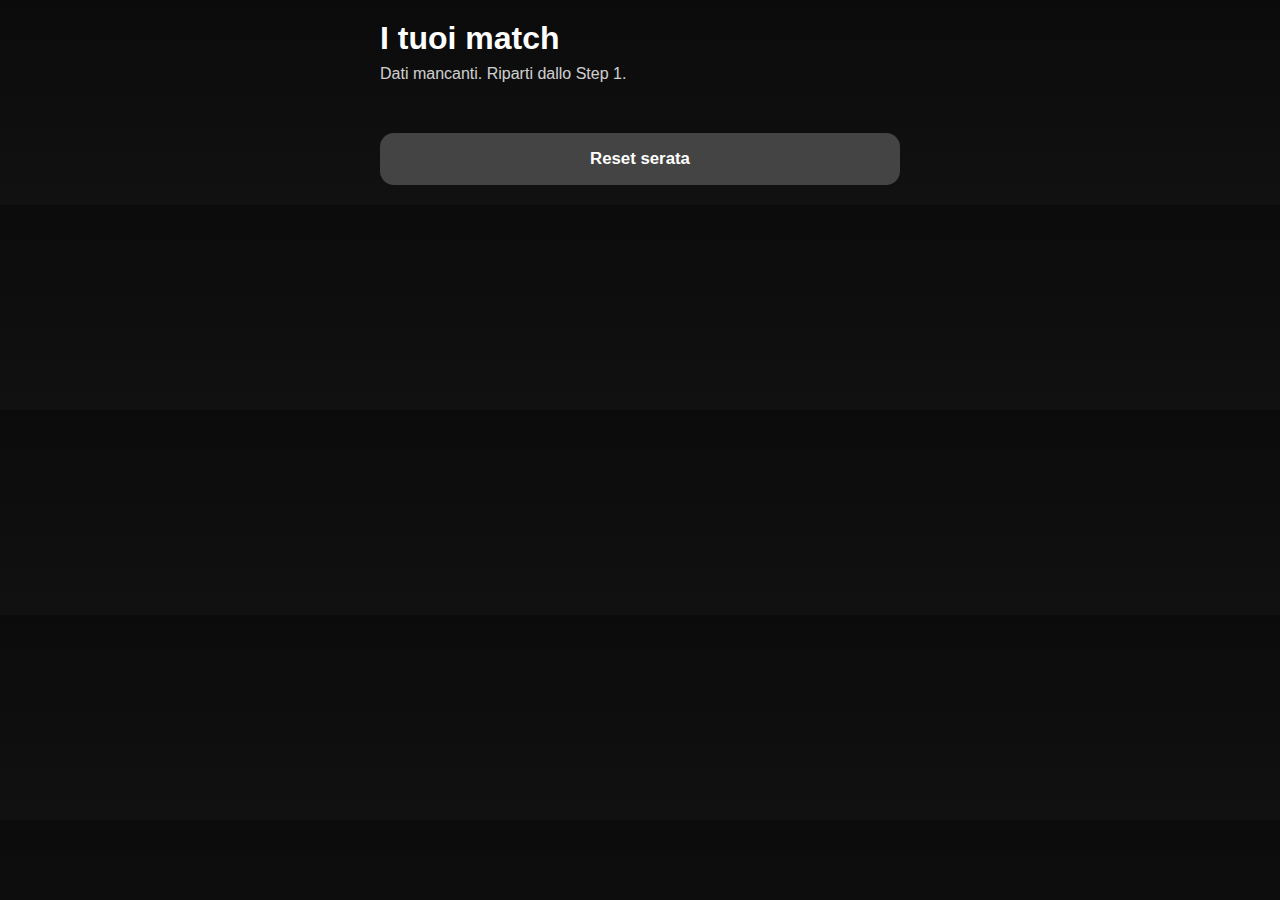
<file: frontend/results.html>
<!doctype html>
<html lang="it">
<head>
  <meta charset="utf-8" />
  <meta name="viewport" content="width=device-width, initial-scale=1" />
  <title>Match Me – Risultati</title>
  <link rel="stylesheet" href="style.css">
  <style>
    .wrap{max-width:520px;margin:0 auto;padding:20px}
    .match{background:#151515;padding:14px;border-radius:12px;margin-bottom:12px}
    .top{display:flex;justify-content:space-between;align-items:center}
    .score{font-weight:bold;color:#ff3b6b}
    .meta{opacity:.8;font-size:.9em}
    .reset{margin-top:30px;background:#444}
  </style>
</head>
<body>

<div class="wrap">
  <h1>I tuoi match</h1>
  <div id="list"></div>

  <button class="reset" onclick="resetEvent()">Reset serata</button>
</div>

<script>
const EVENT_ID = "GAETA_TEST";

async function load(){
  const list = document.getElementById("list");
  list.innerHTML = "";

  const name = sessionStorage.getItem("name");
  const table = sessionStorage.getItem("table");
  const gender = sessionStorage.getItem("gender");
  const like = sessionStorage.getItem("like");
  const interests = JSON.parse(sessionStorage.getItem("interests") || "null");

  if(!name || !table || !gender || !like || !interests){
    list.innerHTML = "<p>Dati mancanti. Riparti dallo Step 1.</p>";
    return;
  }

  const res = await fetch("http://127.0.0.1:5000/matches", {
    method: "POST",
    headers: {"Content-Type":"application/json"},
    body: JSON.stringify({
      event_id: EVENT_ID,
      name, table, gender, like, interests
    })
  });

  const data = await res.json();

  if(!data.matches || data.matches.length === 0){
    list.innerHTML = "<p>Nessun match trovato.</p>";
    return;
  }

  data.matches.forEach(m => {
    const div = document.createElement("div");
    div.className = "match";
    div.innerHTML = `
      <div class="top">
        <div>${m.name}</div>
        <div class="score">${m.score}%</div>
      </div>
      <div class="meta">Tavolo ${m.table}</div>
    `;
    list.appendChild(div);
  });
}

async function resetEvent(){
  if(!confirm("Sei sicuro di voler resettare la serata?")) return;

  await fetch("http://127.0.0.1:5000/reset", {
    method: "POST",
    headers: {"Content-Type":"application/json"},
    body: JSON.stringify({ event_id: EVENT_ID })
  });

  alert("Serata resettata");
  sessionStorage.clear();
  window.location.href = "step1.html";
}

load();
</script>

</body>
</html>
</file>
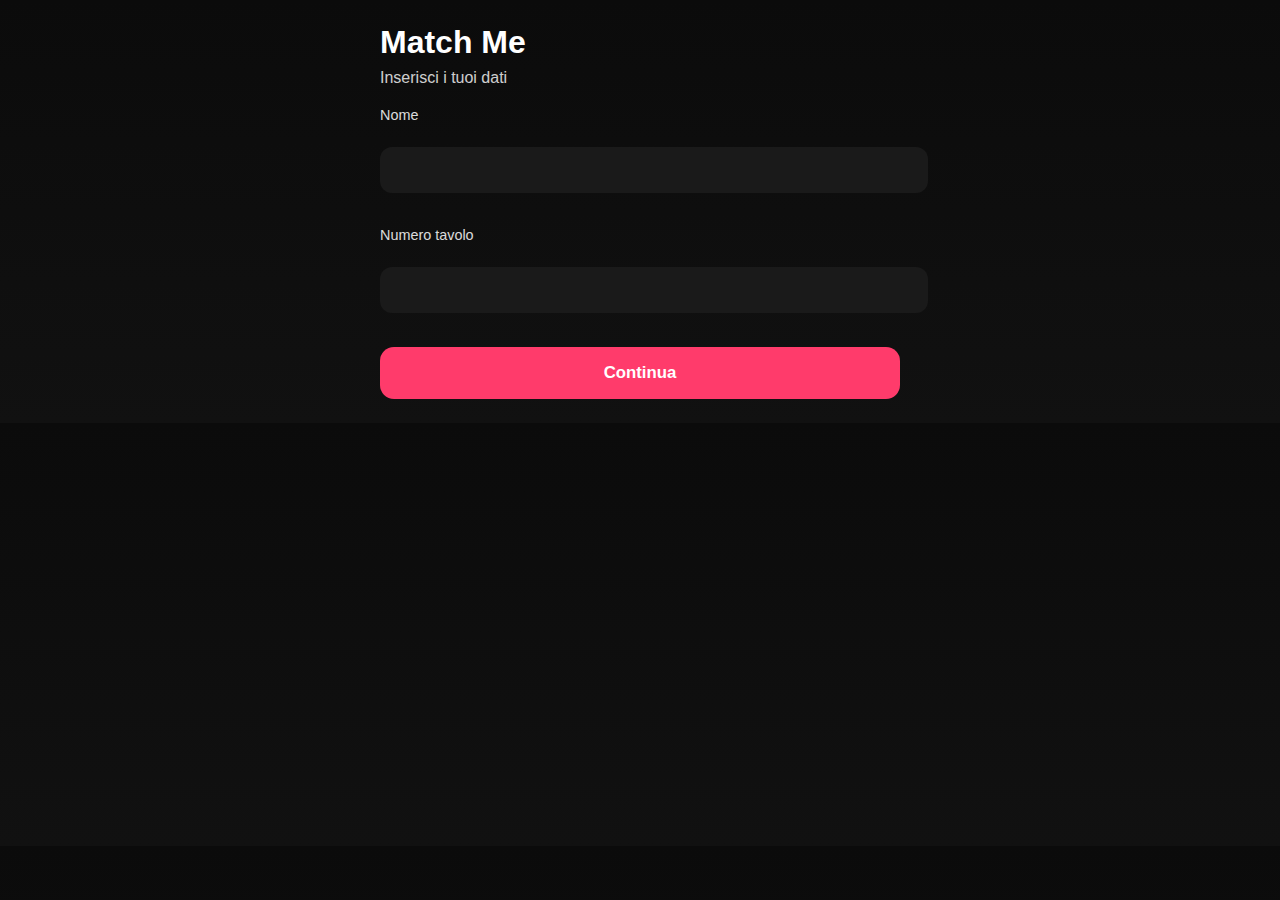
<file: frontend/step1.html>
<!doctype html>
<html lang="it">
<head>
  <meta charset="utf-8" />
  <meta name="viewport" content="width=device-width,initial-scale=1" />
  <title>Match Me – Step 1</title>
  <link rel="stylesheet" href="style.css">
</head>
<body>
  <div class="wrap">

  <h1>Match Me</h1>
  <p>Inserisci i tuoi dati</p>

  <label>Nome</label><br>
  <input id="name"><br><br>

  <label>Numero tavolo</label><br>
  <input id="table"><br><br>

  <button onclick="go()">Continua</button>

<script>
function go(){
  const name = document.getElementById("name").value;
  const table = document.getElementById("table").value;

  if(!name || !table){
    alert("Compila tutto");
    return;
  }

  sessionStorage.setItem("name", name);
  sessionStorage.setItem("table", table);

  window.location.href = "step2.html";
}
</script>
</div>
</body>
</html>
</file>
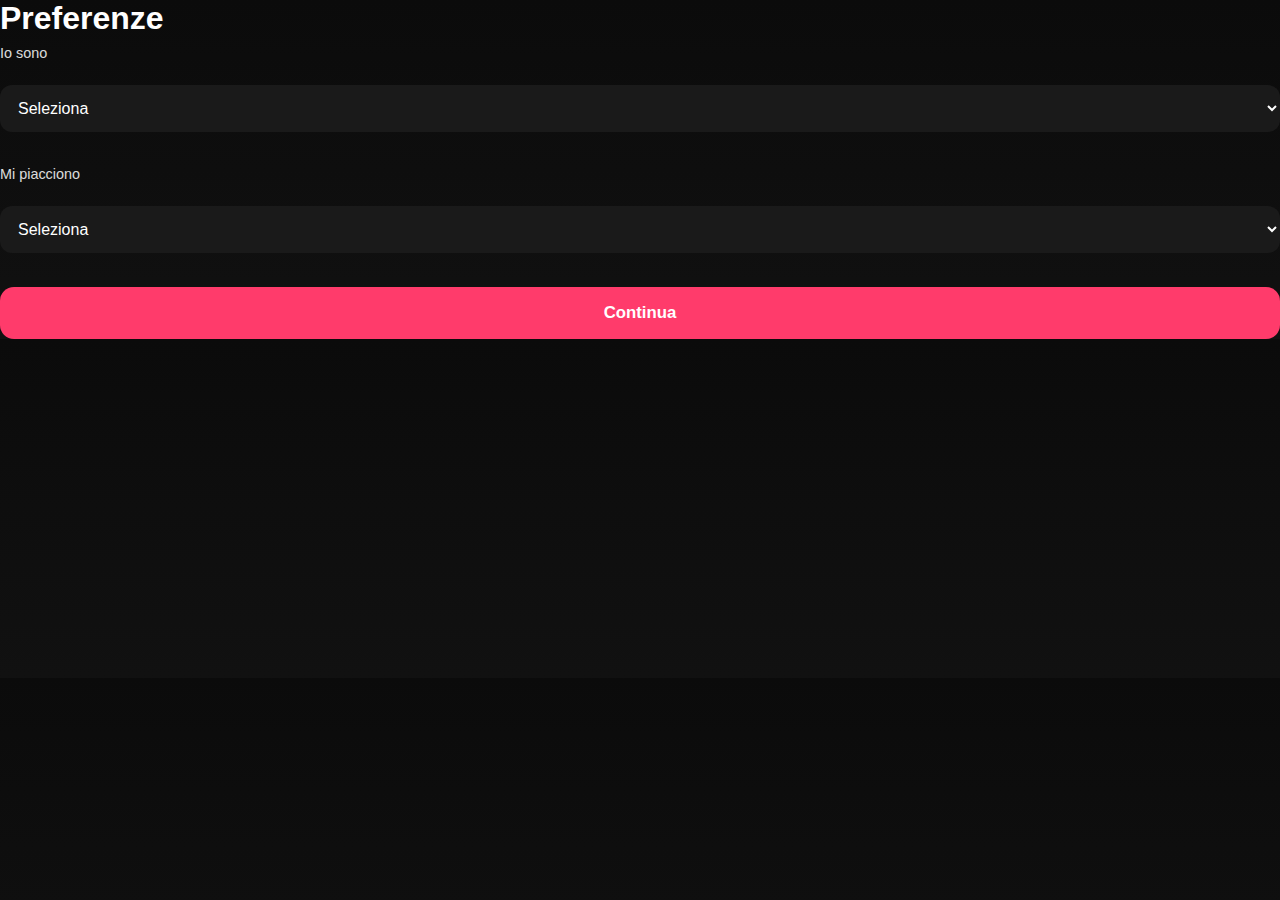
<file: frontend/step2.html>
<!doctype html>
<html lang="it">
<head>
  <meta charset="utf-8" />
  <meta name="viewport" content="width=device-width,initial-scale=1" />
  <title>Match Me – Step 2</title>
  <link rel="stylesheet" href="style.css">
</head>
<body>

  <h1>Preferenze</h1>

  <label>Io sono</label><br>
  <select id="gender">
    <option value="">Seleziona</option>
    <option value="uomo">Uomo</option>
    <option value="donna">Donna</option>
  </select><br><br>

  <label>Mi piacciono</label><br>
  <select id="like">
    <option value="">Seleziona</option>
    <option value="uomo">Uomo</option>
    <option value="donna">Donna</option>
    <option value="entrambi">Entrambi</option>
  </select><br><br>

  <button onclick="go()">Continua</button>

<script>
function go(){
  const gender = document.getElementById("gender").value;
  const like = document.getElementById("like").value;

  if(!gender || !like){
    alert("Seleziona tutto");
    return;
  }

  sessionStorage.setItem("gender", gender);
  sessionStorage.setItem("like", like);

  window.location.href = "step3.html";
}
</script>

</body>
</html>
</file>
<file: style.css>
:root{
  --bg-top: #1C0F14;
  --bg-bottom: #241216;
  --text-main: #F4EDE7;
  --text-muted: rgba(244, 237, 231, 0.75);
  --card-bg: #151515;
  --input-bg: #1a1a1a;

  --accent: #E86A33;      /* arancio caldo */
  --secondary: #8E2F5B;   /* rosso/violetto */
}

body{
  margin:0;
  font-family: -apple-system, BlinkMacSystemFont, "Segoe UI", Roboto, sans-serif;
  background: linear-gradient(180deg, var(--bg-top), var(--bg-bottom));
  color: var(--text-main);
}

.wrap{
  max-width:520px;
  margin:0 auto;
  padding:24px;
}

/* LOGO */
h1{
  margin:0 0 8px 0;
  font-size:2.4rem;
  font-weight:600;
}

/* PAYOFF */
p{
  margin:0 0 24px 0;
  color: var(--text-muted);
}

/* LABEL */
label{
  display:block;
  margin-bottom:6px;
  font-size:.9rem;
  opacity:.85;
}

/* INPUT */
input, select{
  width:100%;
  padding:14px;
  border-radius:12px;
  border:none;
  background: var(--input-bg);
  color: var(--text-main);
  margin-bottom:16px;
  font-size:1rem;
}

/* CTA */
button{
  width:100%;
  padding:16px;
  border:none;
  border-radius:999px;
  background: var(--accent);
  color:#1C0F14;
  font-weight:600;
  font-size:1.05rem;
  cursor:pointer;
}

button:active{
  transform:scale(.98);
}

/* MATCH CARD */
.match{
  background: var(--card-bg);
  padding:14px;
  border-radius:14px;
  margin-bottom:12px;
}

/* SCORE */
.score{
  color: var(--accent);
  font-weight:bold;
}
</file>
<file: frontend/style.css>
body{
  margin:0;
  font-family: -apple-system, BlinkMacSystemFont, "Segoe UI", Roboto, sans-serif;
  background: linear-gradient(180deg, #0b0b0b, #111);
  color:#ffffff;
}

.wrap{
  max-width:520px;
  margin:0 auto;
  padding:24px;
}

h1{
  margin:0 0 8px 0;
  font-size:2rem;
}

p{
  margin:0 0 20px 0;
  opacity:.8;
}

label{
  display:block;
  margin-bottom:6px;
  font-size:.9rem;
  opacity:.85;
}

input, select{
  width:100%;
  padding:14px;
  border-radius:12px;
  border:none;
  background:#1a1a1a;
  color:#fff;
  margin-bottom:16px;
  font-size:1rem;
}

button{
  width:100%;
  padding:16px;
  border:none;
  border-radius:14px;
  background:#ff3b6b;
  color:#fff;
  font-weight:600;
  font-size:1.05rem;
  cursor:pointer;
}

button:active{
  transform:scale(.98);
}

.match{
  background:#151515;
  padding:14px;
  border-radius:14px;
  margin-bottom:12px;
}

.score{
  color:#ff3b6b;
  font-weight:bold;
}
</file>
<file: ui.css>
:root{
  --bg1:#120018; --bg2:#0b0012;
  --pink:#ff2f92; --violet:#7c3aed;
  --panel: rgba(27,0,34,.35);
  --stroke: rgba(255,47,146,.35);
  --ink:#fff;

  /* ✅ Rettangolo “uguale” ma intelligente:
     - stesso valore per tutti gli step
     - si adatta un minimo ai telefoni strani
     - se NON basta, scrolla la pagina (mai la card) */
  --card-h: clamp(520px, 72svh, 660px);

  --page-pad: 18px;   /* padding esterno */
  --top-gap: 12px;    /* spazio tra header e card */
  --dots-gap: 12px;   /* spazio tra card e dots */
}

*{ box-sizing:border-box; }

html, body{
  height: 100%;
}

body{
  margin:0;

  /* ✅ REGOLA CHIAVE: la pagina può scrollare SEMPRE (se serve) */
  overflow-y: auto;
  overflow-x: hidden;

  /* Layout */
  display:flex;
  justify-content:center;
  align-items:flex-start;

  color:var(--ink);
  font-family:system-ui,-apple-system,BlinkMacSystemFont;

  background:
    radial-gradient(1200px 800px at 20% 10%, rgba(124,58,237,.22), transparent 55%),
    radial-gradient(900px 700px at 80% 20%, rgba(255,47,146,.18), transparent 55%),
    linear-gradient(180deg, var(--bg1), var(--bg2));

  /* Safe-area friendly */
  padding:
    calc(var(--page-pad) + env(safe-area-inset-top, 0px))
    calc(var(--page-pad) + env(safe-area-inset-right, 0px))
    calc(var(--page-pad) + env(safe-area-inset-bottom, 0px))
    calc(var(--page-pad) + env(safe-area-inset-left, 0px));
}

/* grana/overlay */
body::before{
  content:"";
  position:fixed;
  inset:-20%;
  background:
    radial-gradient(circle at 50% 50%, rgba(255,255,255,.06), transparent 45%),
    url("data:image/svg+xml,%3Csvg xmlns='http://www.w3.org/2000/svg' width='180' height='180'%3E%3Cfilter id='n'%3E%3CfeTurbulence type='fractalNoise' baseFrequency='.9' numOctaves='2' stitchTiles='stitch'/%3E%3C/filter%3E%3Crect width='180' height='180' filter='url(%23n)' opacity='.18'/%3E%3C/svg%3E");
  mix-blend-mode:overlay;
  opacity:.18;
  pointer-events:none;
  transform:rotate(6deg);
}

/* ========= PAGE + ANIM ========= */
.page{
  width:100%;
  max-width:420px;
  animation: var(--anim, none) 260ms cubic-bezier(.2,.8,.2,1) both;
}
@keyframes inRight{ from{ transform:translateX(24px); opacity:0 } to{ transform:none; opacity:1 } }
@keyframes inLeft { from{ transform:translateX(-24px); opacity:0 } to{ transform:none; opacity:1 } }

/* ========= HEADER (logo + step) ========= */
.top{
  display:flex;
  align-items:center;
  justify-content:space-between;
  gap:12px;
  margin-bottom:var(--top-gap);
}
.logo-mini{
  width:92px;
  max-width:44vw;
  filter: drop-shadow(0 14px 34px rgba(255,47,146,.18));
  cursor:pointer;
}
.step-pill{
  font-size:12px;
  opacity:.78;
  padding:8px 10px;
  border-radius:999px;
  background: rgba(27,0,34,.35);
  border:1px solid rgba(255,255,255,.12);
  white-space:nowrap;
}

/* ========= CARD (rettangolo identico) ========= */
.card{
  background:var(--panel);
  border:1px solid var(--stroke);
  border-radius:18px;
  padding:16px;
  backdrop-filter: blur(10px);

  height: var(--card-h);

  display:flex;
  flex-direction:column;

  /* ✅ niente scroll nella card */
  overflow:hidden;
}

/* Sezioni dentro card */
.section{ margin-top:10px; }
.section + .section{ margin-top:16px; }

/* ========= TEXT / LABEL ========= */
.label{
  margin:0 0 10px 0;
  font-size:18px;
  font-weight:950;
  letter-spacing:.2px;
  display:flex;
  align-items:baseline;
  gap:8px;
}
.req{
  color:var(--pink);
  font-weight:950;
  font-size:18px;
  line-height:1;
}
.help{
  margin:6px 0 8px 0;
  font-size:12px;
  opacity:.68;
  line-height:1.25;
}
.note{
  margin-top:6px;
  font-size:12px;
  opacity:.58;
  line-height:1.25;
}

/* ========= INPUT / SELECT (serve per step1 e step4) ========= */
input, select{
  width:100%;
  padding:13px 14px;
  border-radius:14px;
  border:1px solid rgba(255,255,255,.12);
  background: rgba(27,0,34,.55);
  color:#fff;
  font-size:15px;
  font-weight:800;
  outline:none;
  -webkit-appearance:none;
  appearance:none;
}
input::placeholder{ opacity:.45; font-weight:750; }

.field{ margin-top:14px; }

/* ========= STACK / GRID ========= */
.stack{
  display:flex;
  flex-direction:column;
  gap:10px;
}
.grid2{
  display:grid;
  grid-template-columns:1fr 1fr;
  gap:10px;
}
@media(max-width:360px){
  .grid2{ grid-template-columns:1fr; }
}

/* ========= PILL ========= */
.pill{
  padding:14px 14px;
  border-radius:16px;
  border:1px solid rgba(255,255,255,.12);
  background: rgba(27,0,34,.45);
  color: rgba(255,255,255,.92);
  font-size:16px;
  font-weight:900;
  text-align:center;
  cursor:pointer;
  user-select:none;
  -webkit-tap-highlight-color:transparent;
  transition: transform .06s ease, box-shadow .15s ease, background .15s ease, border-color .15s ease;
  white-space:normal;
  line-height:1.15;

  display:flex;
  align-items:center;
  justify-content:center;

  min-height:56px;
}
.pill:active{ transform:scale(.99); }
.pill.active{
  border-color: rgba(255,47,146,.75);
  background: rgba(255,47,146,.14);
  box-shadow: 0 12px 30px rgba(255,47,146,.12);
}

/* ========= BUTTONS (sempre in fondo alla card) ========= */
.btn-row{
  margin-top:auto;   /* spinge i bottoni in basso */
  display:flex;
  justify-content:space-between;
  gap:12px;
  padding-top:16px;
}
.btn{
  flex:1;
  padding:14px 12px;
  border-radius:999px;
  font-size:15px;
  font-weight:950;
  cursor:pointer;
  user-select:none;
  -webkit-tap-highlight-color:transparent;
  transition: transform .05s ease;
  white-space:nowrap;
}
.btn:active{ transform:scale(.99); }
.btn-secondary{
  background: rgba(27,0,34,.35);
  border: 1.5px solid rgba(255,47,146,.45);
  color: rgba(255,255,255,.92);
}
.btn-primary{
  border:none;
  color:#fff;
  background: linear-gradient(135deg, var(--pink), rgba(124,58,237,.95));
  box-shadow:0 18px 50px rgba(255,47,146,.18);
}

/* Link tipo “Torna alla home” */
.link{
  margin-top:10px;
  text-align:center;
  font-size:12px;
  opacity:.65;
  text-decoration:underline;
  cursor:pointer;
}

/* ========= DOTS ========= */
.dots{
  display:flex;
  justify-content:center;
  gap:8px;
  margin-top:var(--dots-gap);
}
.dot{
  width:8px;
  height:8px;
  border-radius:999px;
  background: rgba(255,255,255,.18);
  border:1px solid rgba(255,255,255,.10);
}
.dot.active{
  background: rgba(255,47,146,.85);
  transform: scale(1.25);
}

/* ========= COMPATTAZIONE (quando lo schermo è basso) =========
   Non “attiva scroll”: lo scroll è già sempre possibile.
   Qui comprimiamo solo dimensioni/spazi per farci stare più roba. */
@media (max-height: 780px){
  :root{
    --card-h: clamp(500px, 74svh, 640px);
    --page-pad: 14px;
    --top-gap: 10px;
    --dots-gap: 10px;
  }
  .card{ padding:14px; border-radius:16px; }
  .label{ font-size:17px; margin-bottom:8px; }
  .req{ font-size:17px; }
  .section + .section{ margin-top:12px; }
  .stack{ gap:8px; }
  .grid2{ gap:8px; }
  .pill{ min-height:52px; padding:12px 12px; font-size:15px; }
  .btn-row{ padding-top:12px; }
  .btn{ padding:13px 10px; font-size:14px; }
}

@media (max-height: 680px){
  :root{
    --card-h: clamp(470px, 78svh, 600px);
  }
  input,select{ padding:12px 12px; font-size:14px; }
  .help,.note{ font-size:11px; }
}
</file>
